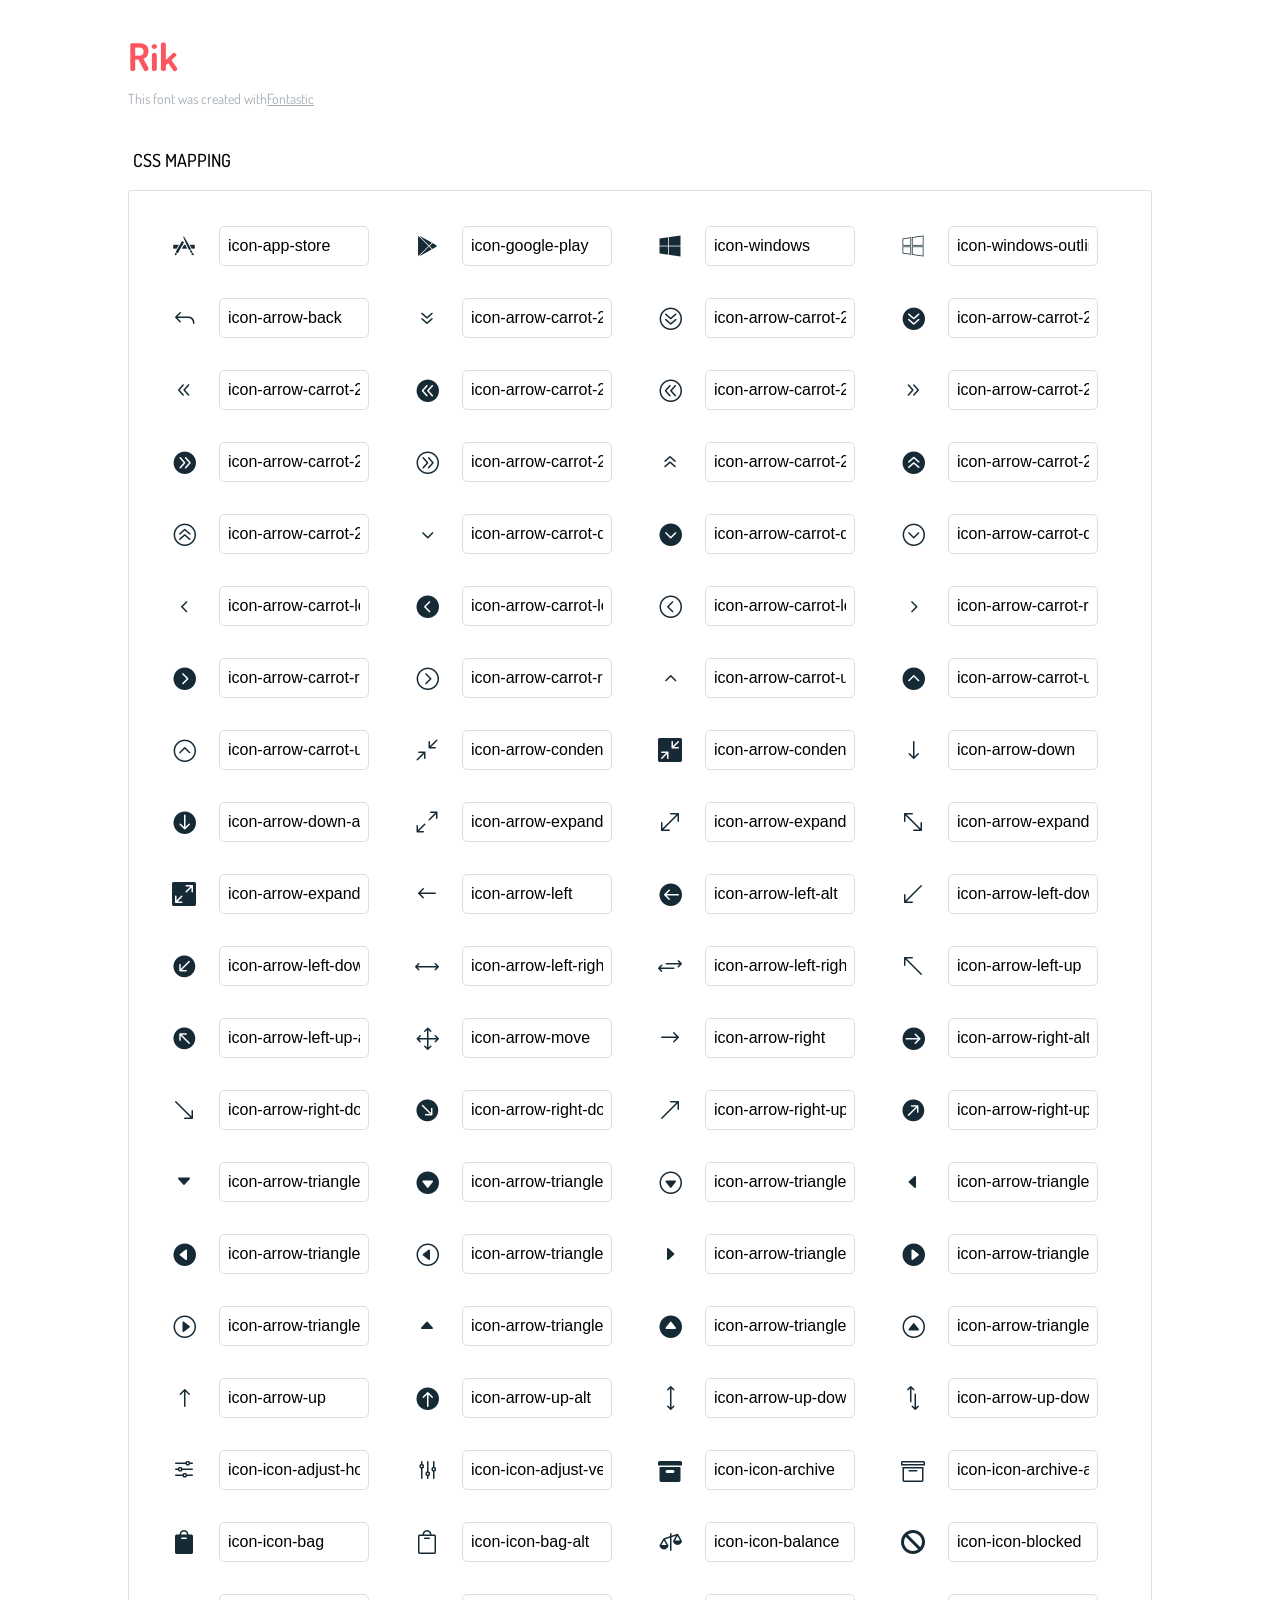
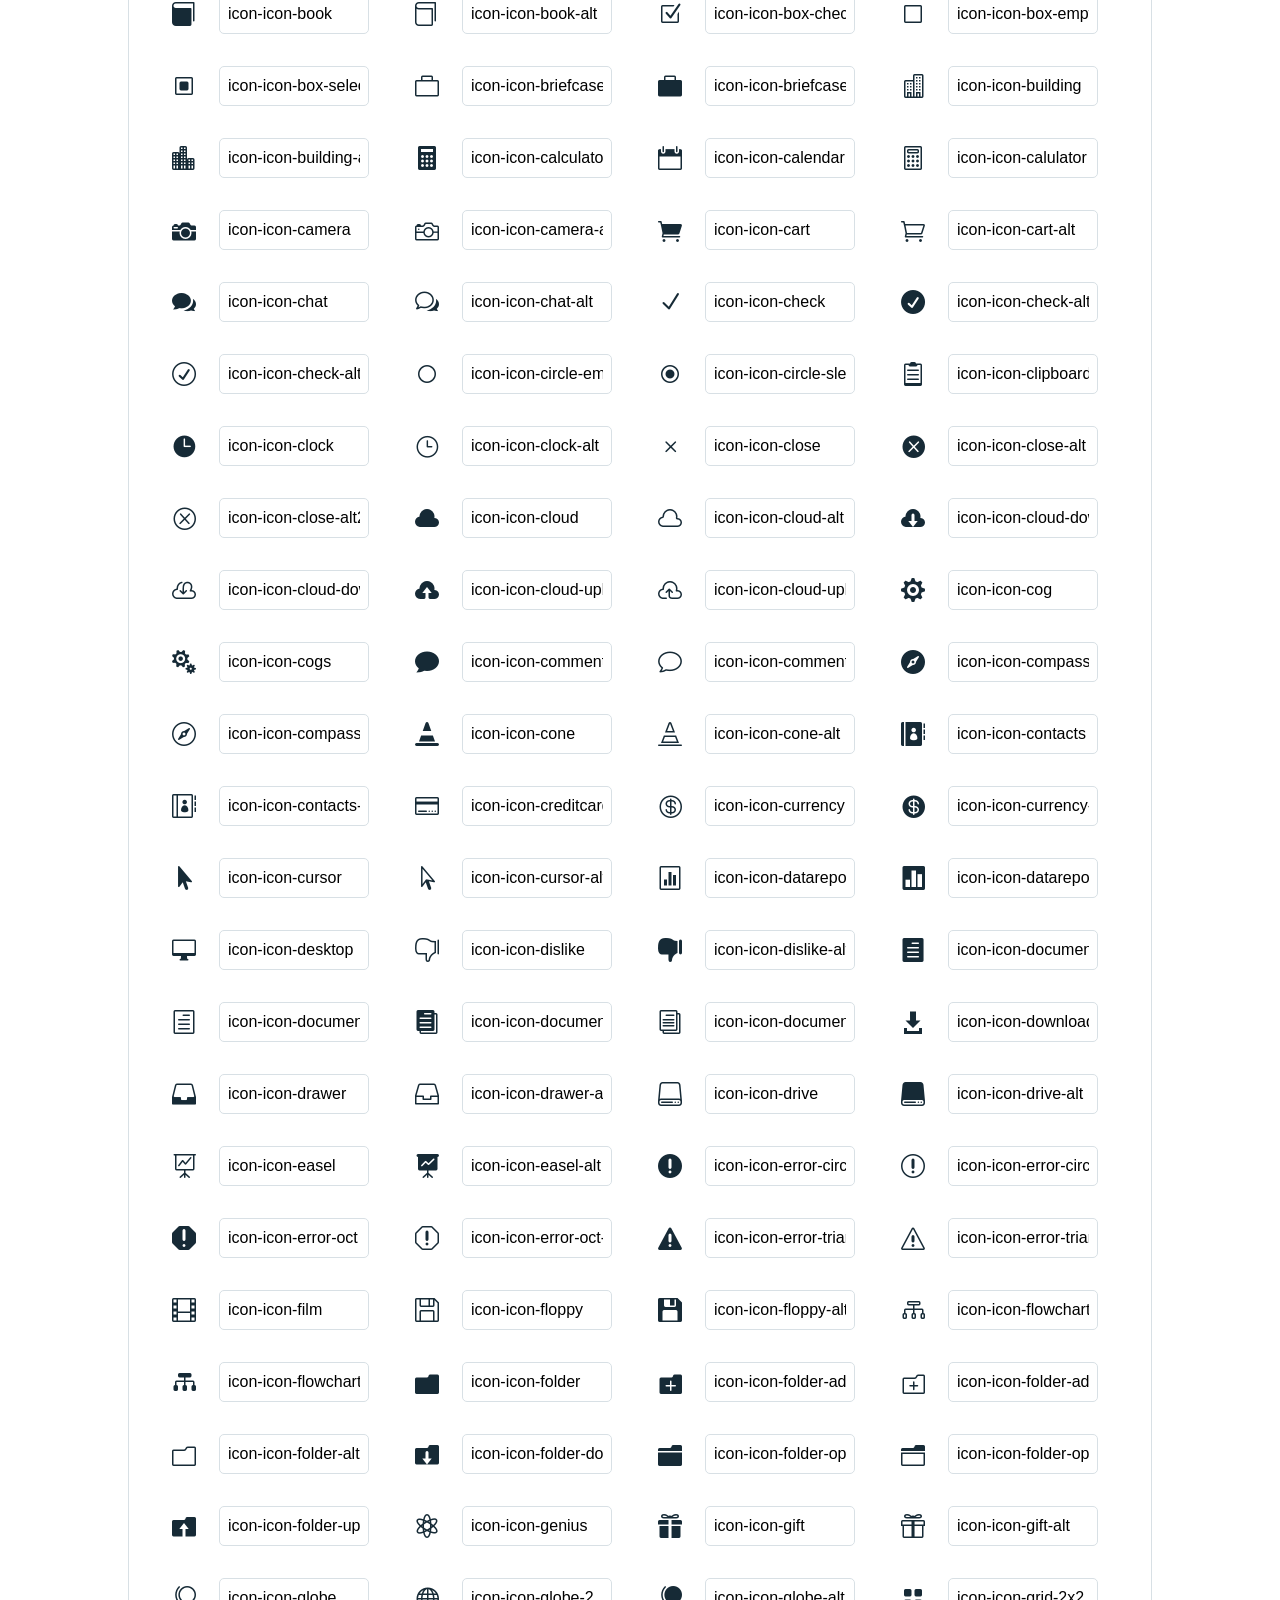
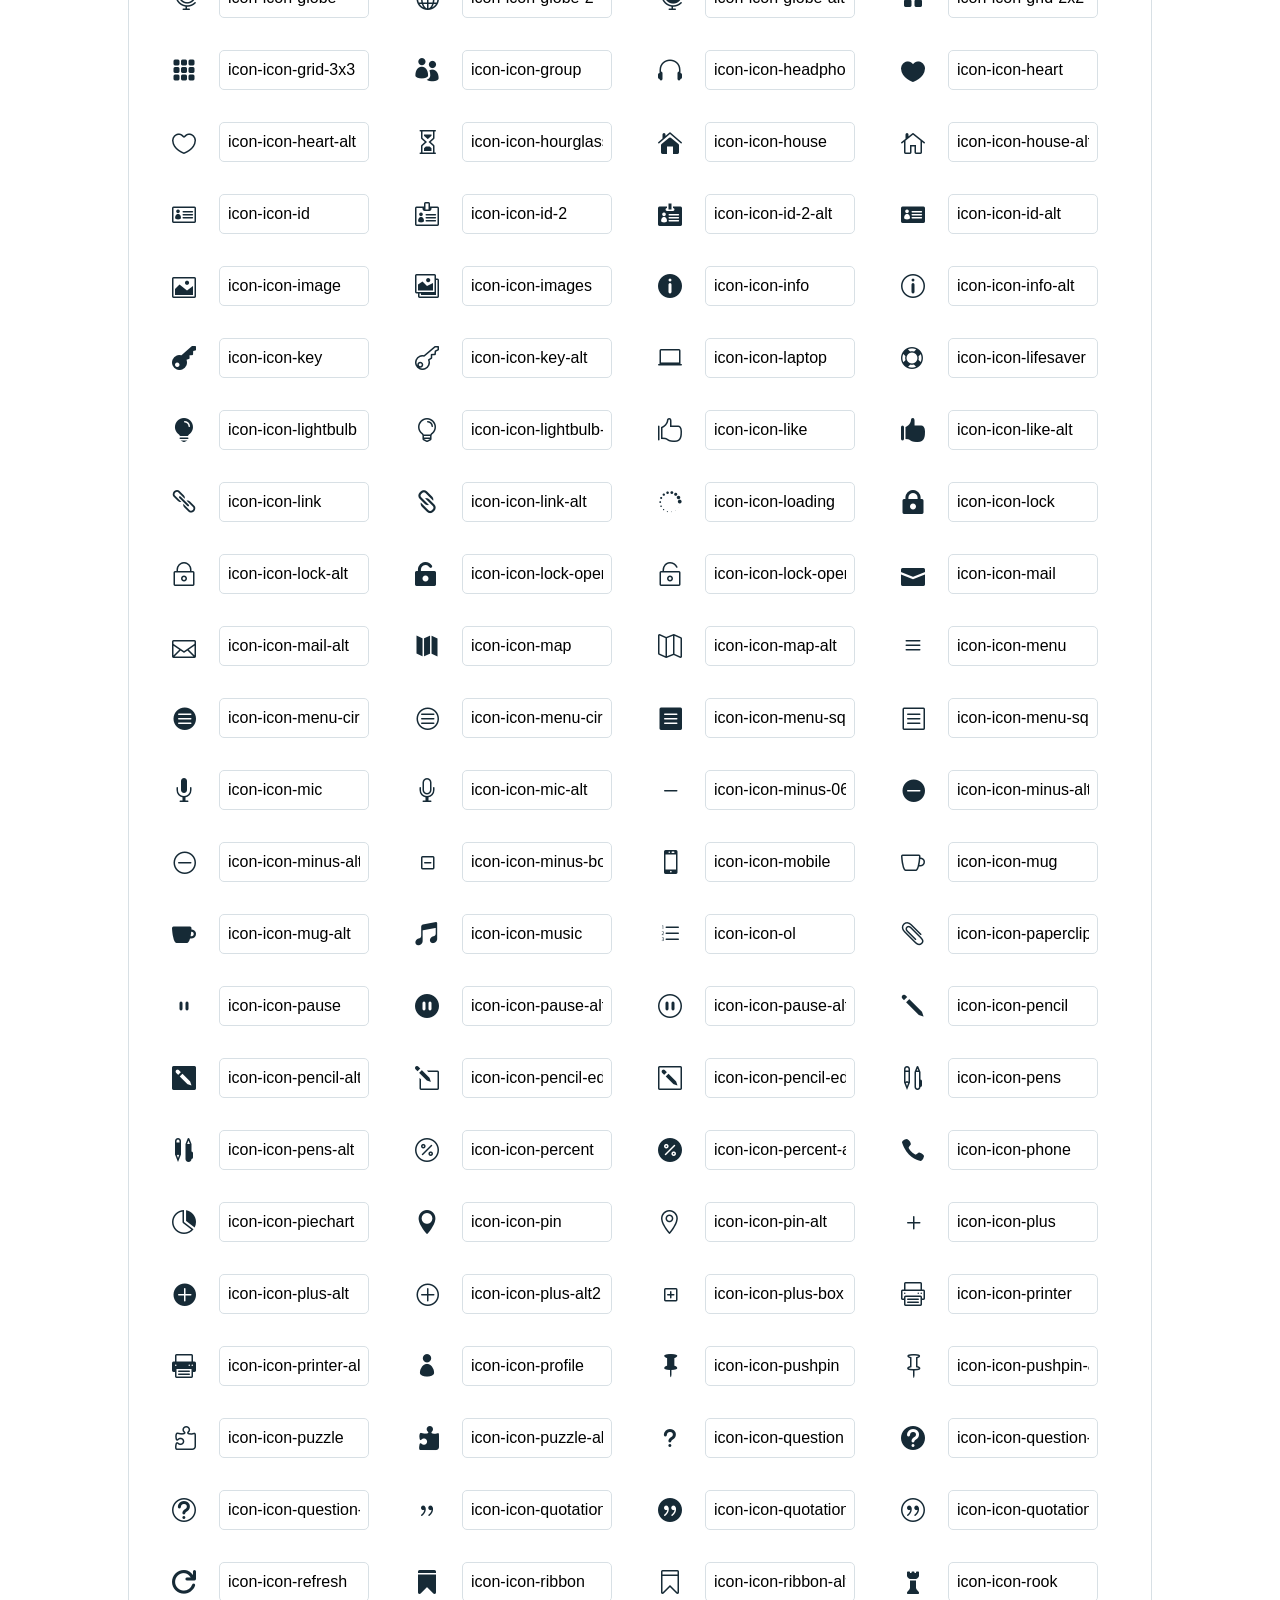
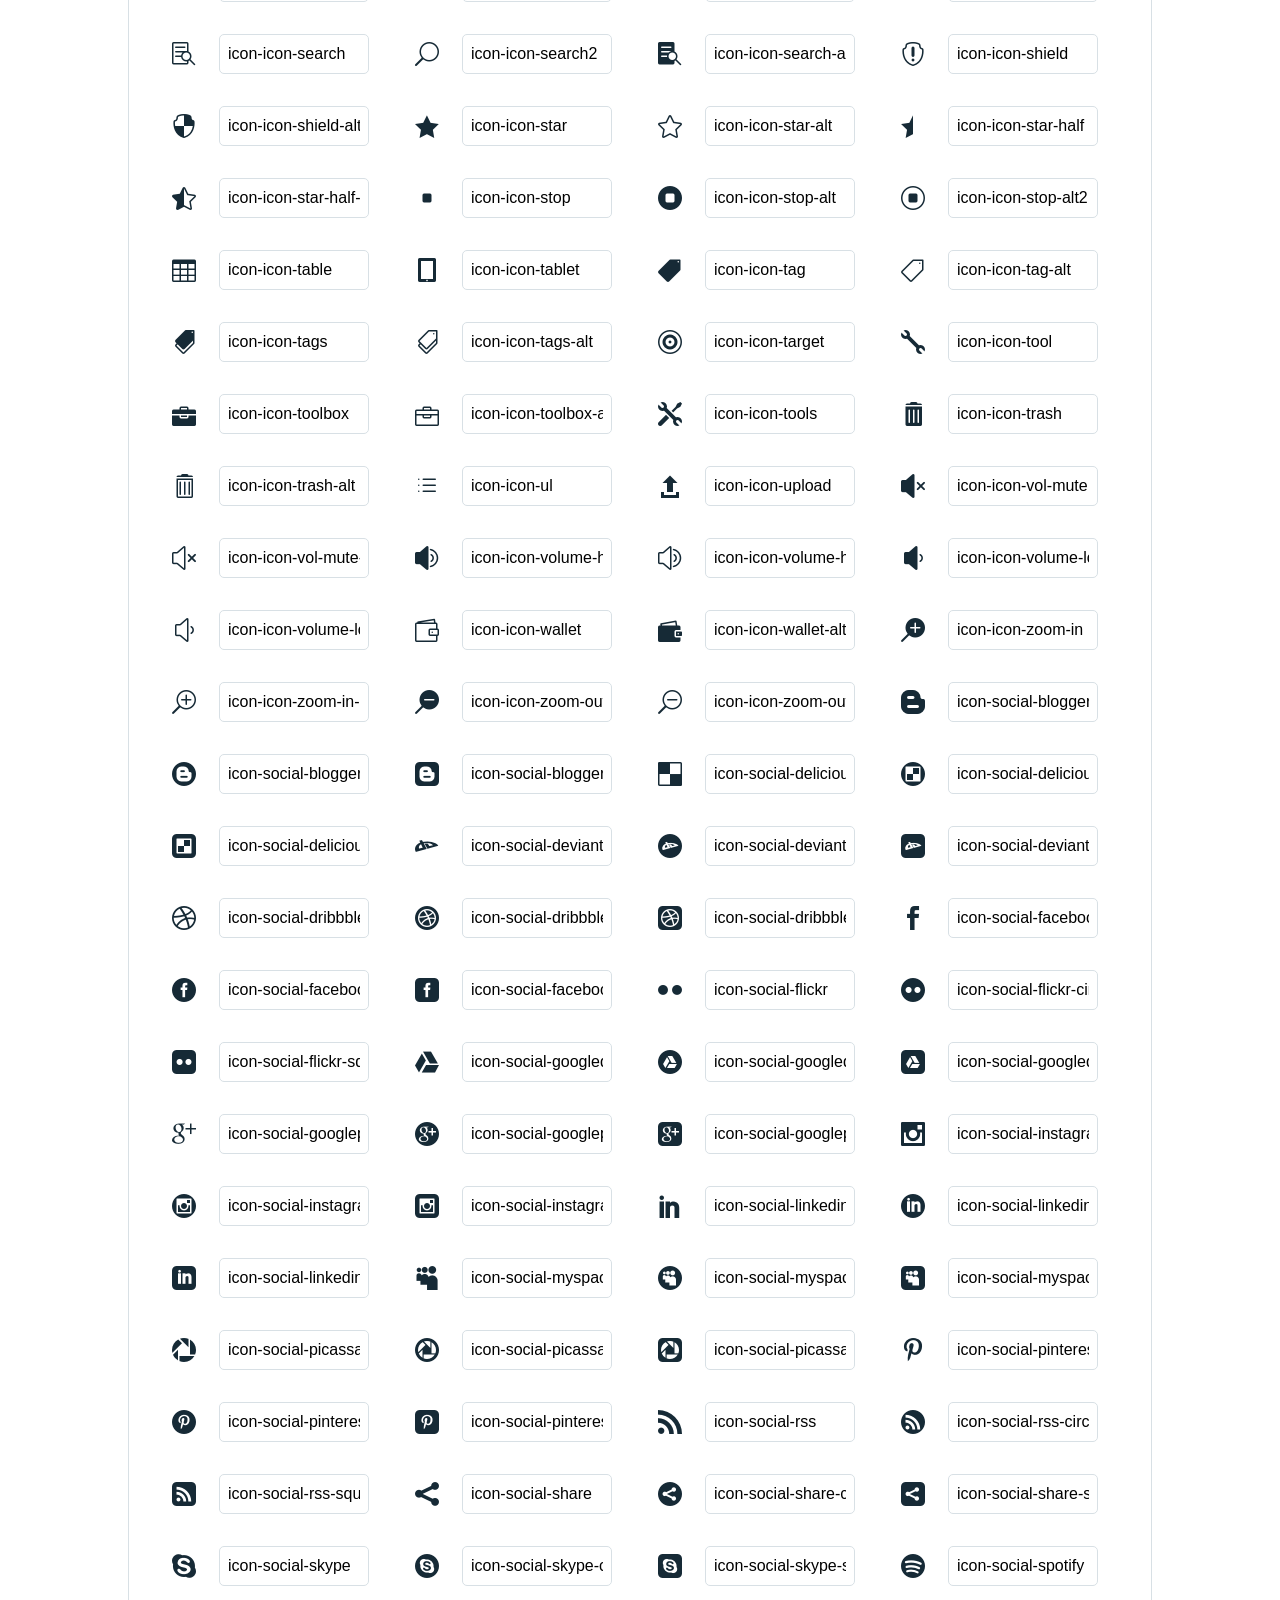
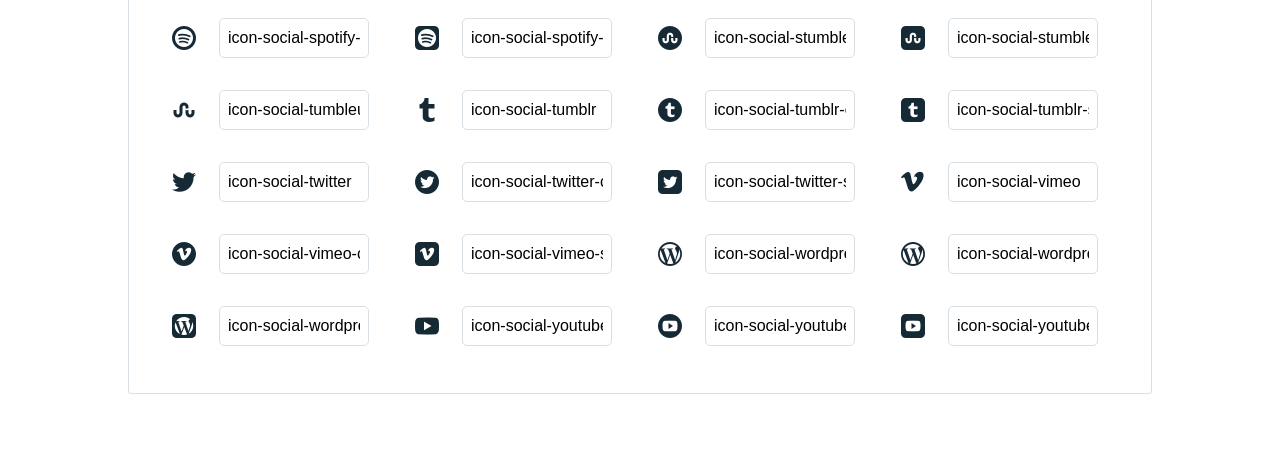
<file: hwy/src/main/resources/static/icons/rik-icons/icons-reference.html>
<!DOCTYPE html>
<html lang="en">
  <head>
    <meta charset="utf-8">
    <meta http-equiv="X-UA-Compatible" content="IE=edge,chrome=1">
    <meta name="viewport" content="width=device-width,initial-scale=1">
    <title>Font Reference - Rik</title>
    <link href="http://fonts.googleapis.com/css?family=Dosis:400,500,700" rel="stylesheet" type="text/css">
    <link rel="stylesheet" href="styles.css">
    <style type="text/css">html,body,div,span,applet,object,iframe,h1,h2,h3,h4,h5,h6,p,blockquote,pre,a,abbr,acronym,address,big,cite,code,del,dfn,em,img,ins,kbd,q,s,samp,small,strike,strong,sub,sup,tt,var,dl,dt,dd,ol,ul,li,fieldset,form,label,legend,table,caption,tbody,tfoot,thead,tr,th,td{margin:0;padding:0;border:0;outline:0;font-weight:inherit;font-style:inherit;font-family:inherit;font-size:100%;vertical-align:baseline}body{line-height:1;color:#000;background:#fff}ol,ul{list-style:none}table{border-collapse:separate;border-spacing:0;vertical-align:middle}caption,th,td{text-align:left;font-weight:normal;vertical-align:middle}a img{border:none}*{-webkit-box-sizing:border-box;-moz-box-sizing:border-box;box-sizing:border-box}body{font-family:'Dosis','Tahoma',sans-serif}.container{margin:15px auto;width:80%}h1{margin:40px 0 20px;font-weight:700;font-size:38px;line-height:32px;color:#fb565e}h2{font-size:18px;padding:0 0 21px 5px;margin:45px 0 0 0;text-transform:uppercase;font-weight:500}.small{font-size:14px;color:#a5adb4;}.small a{color:#a5adb4;}.small a:hover{color:#fb565e}.glyphs.character-mapping{margin:0 0 20px 0;padding:20px 0 20px 30px;color:rgba(0,0,0,0.5);border:1px solid #d8e0e5;-webkit-border-radius:3px;border-radius:3px;}.glyphs.character-mapping li{margin:0 30px 20px 0;display:inline-block;width:90px}.glyphs.character-mapping .icon{margin:10px 0 10px 15px;padding:15px;position:relative;width:55px;height:55px;color:#162a36 !important;overflow:hidden;-webkit-border-radius:3px;border-radius:3px;font-size:32px;}.glyphs.character-mapping .icon svg{fill:#000}.glyphs.character-mapping input{margin:0;padding:5px 0;line-height:12px;font-size:12px;display:block;width:100%;border:1px solid #d8e0e5;-webkit-border-radius:5px;border-radius:5px;text-align:center;outline:0;}.glyphs.character-mapping input:focus{border:1px solid #fbde4a;-webkit-box-shadow:inset 0 0 3px #fbde4a;box-shadow:inset 0 0 3px #fbde4a}.glyphs.character-mapping input:hover{-webkit-box-shadow:inset 0 0 3px #fbde4a;box-shadow:inset 0 0 3px #fbde4a}.glyphs.css-mapping{margin:0 0 60px 0;padding:30px 0 20px 30px;color:rgba(0,0,0,0.5);border:1px solid #d8e0e5;-webkit-border-radius:3px;border-radius:3px;}.glyphs.css-mapping li{margin:0 30px 20px 0;padding:0;display:inline-block;overflow:hidden}.glyphs.css-mapping .icon{margin:0;margin-right:10px;padding:13px;height:50px;width:50px;color:#162a36 !important;overflow:hidden;float:left;font-size:24px}.glyphs.css-mapping input{margin:0;margin-top:5px;padding:8px;line-height:16px;font-size:16px;display:block;width:150px;height:40px;border:1px solid #d8e0e5;-webkit-border-radius:5px;border-radius:5px;background:#fff;outline:0;float:right;}.glyphs.css-mapping input:focus{border:1px solid #fbde4a;-webkit-box-shadow:inset 0 0 3px #fbde4a;box-shadow:inset 0 0 3px #fbde4a}.glyphs.css-mapping input:hover{-webkit-box-shadow:inset 0 0 3px #fbde4a;box-shadow:inset 0 0 3px #fbde4a}</style>
  </head>
  <body>
    <div class="container">
      <h1>Rik</h1>
      <p class="small">This font was created with<a href="http://fontastic.me/">Fontastic</a></p>
      <h2>CSS mapping</h2>
      <ul class="glyphs css-mapping">
        <li>
          <div class="icon icon-app-store"></div>
          <input type="text" readonly="readonly" value="icon-
app-store">
        </li>
        <li>
          <div class="icon icon-google-play"></div>
          <input type="text" readonly="readonly" value="icon-
google-play">
        </li>
        <li>
          <div class="icon icon-windows"></div>
          <input type="text" readonly="readonly" value="icon-
windows">
        </li>
        <li>
          <div class="icon icon-windows-outline"></div>
          <input type="text" readonly="readonly" value="icon-
windows-outline">
        </li>
        <li>
          <div class="icon icon-arrow-back"></div>
          <input type="text" readonly="readonly" value="icon-
arrow-back">
        </li>
        <li>
          <div class="icon icon-arrow-carrot-2down"></div>
          <input type="text" readonly="readonly" value="icon-
arrow-carrot-2down">
        </li>
        <li>
          <div class="icon icon-arrow-carrot-2down-alt2"></div>
          <input type="text" readonly="readonly" value="icon-
arrow-carrot-2down-alt2">
        </li>
        <li>
          <div class="icon icon-arrow-carrot-2dwnn-alt"></div>
          <input type="text" readonly="readonly" value="icon-
arrow-carrot-2dwnn-alt">
        </li>
        <li>
          <div class="icon icon-arrow-carrot-2left"></div>
          <input type="text" readonly="readonly" value="icon-
arrow-carrot-2left">
        </li>
        <li>
          <div class="icon icon-arrow-carrot-2left-alt"></div>
          <input type="text" readonly="readonly" value="icon-
arrow-carrot-2left-alt">
        </li>
        <li>
          <div class="icon icon-arrow-carrot-2left-alt2"></div>
          <input type="text" readonly="readonly" value="icon-
arrow-carrot-2left-alt2">
        </li>
        <li>
          <div class="icon icon-arrow-carrot-2right"></div>
          <input type="text" readonly="readonly" value="icon-
arrow-carrot-2right">
        </li>
        <li>
          <div class="icon icon-arrow-carrot-2right-alt"></div>
          <input type="text" readonly="readonly" value="icon-
arrow-carrot-2right-alt">
        </li>
        <li>
          <div class="icon icon-arrow-carrot-2right-alt2"></div>
          <input type="text" readonly="readonly" value="icon-
arrow-carrot-2right-alt2">
        </li>
        <li>
          <div class="icon icon-arrow-carrot-2up"></div>
          <input type="text" readonly="readonly" value="icon-
arrow-carrot-2up">
        </li>
        <li>
          <div class="icon icon-arrow-carrot-2up-alt"></div>
          <input type="text" readonly="readonly" value="icon-
arrow-carrot-2up-alt">
        </li>
        <li>
          <div class="icon icon-arrow-carrot-2up-alt2"></div>
          <input type="text" readonly="readonly" value="icon-
arrow-carrot-2up-alt2">
        </li>
        <li>
          <div class="icon icon-arrow-carrot-down"></div>
          <input type="text" readonly="readonly" value="icon-
arrow-carrot-down">
        </li>
        <li>
          <div class="icon icon-arrow-carrot-down-alt"></div>
          <input type="text" readonly="readonly" value="icon-
arrow-carrot-down-alt">
        </li>
        <li>
          <div class="icon icon-arrow-carrot-down-alt2"></div>
          <input type="text" readonly="readonly" value="icon-
arrow-carrot-down-alt2">
        </li>
        <li>
          <div class="icon icon-arrow-carrot-left"></div>
          <input type="text" readonly="readonly" value="icon-
arrow-carrot-left">
        </li>
        <li>
          <div class="icon icon-arrow-carrot-left-alt"></div>
          <input type="text" readonly="readonly" value="icon-
arrow-carrot-left-alt">
        </li>
        <li>
          <div class="icon icon-arrow-carrot-left-alt2"></div>
          <input type="text" readonly="readonly" value="icon-
arrow-carrot-left-alt2">
        </li>
        <li>
          <div class="icon icon-arrow-carrot-right"></div>
          <input type="text" readonly="readonly" value="icon-
arrow-carrot-right">
        </li>
        <li>
          <div class="icon icon-arrow-carrot-right-alt"></div>
          <input type="text" readonly="readonly" value="icon-
arrow-carrot-right-alt">
        </li>
        <li>
          <div class="icon icon-arrow-carrot-right-alt2"></div>
          <input type="text" readonly="readonly" value="icon-
arrow-carrot-right-alt2">
        </li>
        <li>
          <div class="icon icon-arrow-carrot-up"></div>
          <input type="text" readonly="readonly" value="icon-
arrow-carrot-up">
        </li>
        <li>
          <div class="icon icon-arrow-carrot-up-alt"></div>
          <input type="text" readonly="readonly" value="icon-
arrow-carrot-up-alt">
        </li>
        <li>
          <div class="icon icon-arrow-carrot-up-alt2"></div>
          <input type="text" readonly="readonly" value="icon-
arrow-carrot-up-alt2">
        </li>
        <li>
          <div class="icon icon-arrow-condense"></div>
          <input type="text" readonly="readonly" value="icon-
arrow-condense">
        </li>
        <li>
          <div class="icon icon-arrow-condense-alt"></div>
          <input type="text" readonly="readonly" value="icon-
arrow-condense-alt">
        </li>
        <li>
          <div class="icon icon-arrow-down"></div>
          <input type="text" readonly="readonly" value="icon-
arrow-down">
        </li>
        <li>
          <div class="icon icon-arrow-down-alt"></div>
          <input type="text" readonly="readonly" value="icon-
arrow-down-alt">
        </li>
        <li>
          <div class="icon icon-arrow-expand"></div>
          <input type="text" readonly="readonly" value="icon-
arrow-expand">
        </li>
        <li>
          <div class="icon icon-arrow-expand-alt"></div>
          <input type="text" readonly="readonly" value="icon-
arrow-expand-alt">
        </li>
        <li>
          <div class="icon icon-arrow-expand-alt2"></div>
          <input type="text" readonly="readonly" value="icon-
arrow-expand-alt2">
        </li>
        <li>
          <div class="icon icon-arrow-expand-alt3"></div>
          <input type="text" readonly="readonly" value="icon-
arrow-expand-alt3">
        </li>
        <li>
          <div class="icon icon-arrow-left"></div>
          <input type="text" readonly="readonly" value="icon-
arrow-left">
        </li>
        <li>
          <div class="icon icon-arrow-left-alt"></div>
          <input type="text" readonly="readonly" value="icon-
arrow-left-alt">
        </li>
        <li>
          <div class="icon icon-arrow-left-down"></div>
          <input type="text" readonly="readonly" value="icon-
arrow-left-down">
        </li>
        <li>
          <div class="icon icon-arrow-left-down-alt"></div>
          <input type="text" readonly="readonly" value="icon-
arrow-left-down-alt">
        </li>
        <li>
          <div class="icon icon-arrow-left-right"></div>
          <input type="text" readonly="readonly" value="icon-
arrow-left-right">
        </li>
        <li>
          <div class="icon icon-arrow-left-right-alt"></div>
          <input type="text" readonly="readonly" value="icon-
arrow-left-right-alt">
        </li>
        <li>
          <div class="icon icon-arrow-left-up"></div>
          <input type="text" readonly="readonly" value="icon-
arrow-left-up">
        </li>
        <li>
          <div class="icon icon-arrow-left-up-alt"></div>
          <input type="text" readonly="readonly" value="icon-
arrow-left-up-alt">
        </li>
        <li>
          <div class="icon icon-arrow-move"></div>
          <input type="text" readonly="readonly" value="icon-
arrow-move">
        </li>
        <li>
          <div class="icon icon-arrow-right"></div>
          <input type="text" readonly="readonly" value="icon-
arrow-right">
        </li>
        <li>
          <div class="icon icon-arrow-right-alt"></div>
          <input type="text" readonly="readonly" value="icon-
arrow-right-alt">
        </li>
        <li>
          <div class="icon icon-arrow-right-down"></div>
          <input type="text" readonly="readonly" value="icon-
arrow-right-down">
        </li>
        <li>
          <div class="icon icon-arrow-right-down-alt"></div>
          <input type="text" readonly="readonly" value="icon-
arrow-right-down-alt">
        </li>
        <li>
          <div class="icon icon-arrow-right-up"></div>
          <input type="text" readonly="readonly" value="icon-
arrow-right-up">
        </li>
        <li>
          <div class="icon icon-arrow-right-up-alt"></div>
          <input type="text" readonly="readonly" value="icon-
arrow-right-up-alt">
        </li>
        <li>
          <div class="icon icon-arrow-triangle-down"></div>
          <input type="text" readonly="readonly" value="icon-
arrow-triangle-down">
        </li>
        <li>
          <div class="icon icon-arrow-triangle-down-alt"></div>
          <input type="text" readonly="readonly" value="icon-
arrow-triangle-down-alt">
        </li>
        <li>
          <div class="icon icon-arrow-triangle-down-alt2"></div>
          <input type="text" readonly="readonly" value="icon-
arrow-triangle-down-alt2">
        </li>
        <li>
          <div class="icon icon-arrow-triangle-left"></div>
          <input type="text" readonly="readonly" value="icon-
arrow-triangle-left">
        </li>
        <li>
          <div class="icon icon-arrow-triangle-left-alt"></div>
          <input type="text" readonly="readonly" value="icon-
arrow-triangle-left-alt">
        </li>
        <li>
          <div class="icon icon-arrow-triangle-left-alt2"></div>
          <input type="text" readonly="readonly" value="icon-
arrow-triangle-left-alt2">
        </li>
        <li>
          <div class="icon icon-arrow-triangle-right"></div>
          <input type="text" readonly="readonly" value="icon-
arrow-triangle-right">
        </li>
        <li>
          <div class="icon icon-arrow-triangle-right-alt"></div>
          <input type="text" readonly="readonly" value="icon-
arrow-triangle-right-alt">
        </li>
        <li>
          <div class="icon icon-arrow-triangle-right-alt2"></div>
          <input type="text" readonly="readonly" value="icon-
arrow-triangle-right-alt2">
        </li>
        <li>
          <div class="icon icon-arrow-triangle-up"></div>
          <input type="text" readonly="readonly" value="icon-
arrow-triangle-up">
        </li>
        <li>
          <div class="icon icon-arrow-triangle-up-alt"></div>
          <input type="text" readonly="readonly" value="icon-
arrow-triangle-up-alt">
        </li>
        <li>
          <div class="icon icon-arrow-triangle-up-alt2"></div>
          <input type="text" readonly="readonly" value="icon-
arrow-triangle-up-alt2">
        </li>
        <li>
          <div class="icon icon-arrow-up"></div>
          <input type="text" readonly="readonly" value="icon-
arrow-up">
        </li>
        <li>
          <div class="icon icon-arrow-up-alt"></div>
          <input type="text" readonly="readonly" value="icon-
arrow-up-alt">
        </li>
        <li>
          <div class="icon icon-arrow-up-down"></div>
          <input type="text" readonly="readonly" value="icon-
arrow-up-down">
        </li>
        <li>
          <div class="icon icon-arrow-up-down-alt"></div>
          <input type="text" readonly="readonly" value="icon-
arrow-up-down-alt">
        </li>
        <li>
          <div class="icon icon-icon-adjust-horiz"></div>
          <input type="text" readonly="readonly" value="icon-
icon-adjust-horiz">
        </li>
        <li>
          <div class="icon icon-icon-adjust-vert"></div>
          <input type="text" readonly="readonly" value="icon-
icon-adjust-vert">
        </li>
        <li>
          <div class="icon icon-icon-archive"></div>
          <input type="text" readonly="readonly" value="icon-
icon-archive">
        </li>
        <li>
          <div class="icon icon-icon-archive-alt"></div>
          <input type="text" readonly="readonly" value="icon-
icon-archive-alt">
        </li>
        <li>
          <div class="icon icon-icon-bag"></div>
          <input type="text" readonly="readonly" value="icon-
icon-bag">
        </li>
        <li>
          <div class="icon icon-icon-bag-alt"></div>
          <input type="text" readonly="readonly" value="icon-
icon-bag-alt">
        </li>
        <li>
          <div class="icon icon-icon-balance"></div>
          <input type="text" readonly="readonly" value="icon-
icon-balance">
        </li>
        <li>
          <div class="icon icon-icon-blocked"></div>
          <input type="text" readonly="readonly" value="icon-
icon-blocked">
        </li>
        <li>
          <div class="icon icon-icon-book"></div>
          <input type="text" readonly="readonly" value="icon-
icon-book">
        </li>
        <li>
          <div class="icon icon-icon-book-alt"></div>
          <input type="text" readonly="readonly" value="icon-
icon-book-alt">
        </li>
        <li>
          <div class="icon icon-icon-box-checked"></div>
          <input type="text" readonly="readonly" value="icon-
icon-box-checked">
        </li>
        <li>
          <div class="icon icon-icon-box-empty"></div>
          <input type="text" readonly="readonly" value="icon-
icon-box-empty">
        </li>
        <li>
          <div class="icon icon-icon-box-selected"></div>
          <input type="text" readonly="readonly" value="icon-
icon-box-selected">
        </li>
        <li>
          <div class="icon icon-icon-briefcase"></div>
          <input type="text" readonly="readonly" value="icon-
icon-briefcase">
        </li>
        <li>
          <div class="icon icon-icon-briefcase-alt"></div>
          <input type="text" readonly="readonly" value="icon-
icon-briefcase-alt">
        </li>
        <li>
          <div class="icon icon-icon-building"></div>
          <input type="text" readonly="readonly" value="icon-
icon-building">
        </li>
        <li>
          <div class="icon icon-icon-building-alt"></div>
          <input type="text" readonly="readonly" value="icon-
icon-building-alt">
        </li>
        <li>
          <div class="icon icon-icon-calculator-alt"></div>
          <input type="text" readonly="readonly" value="icon-
icon-calculator-alt">
        </li>
        <li>
          <div class="icon icon-icon-calendar"></div>
          <input type="text" readonly="readonly" value="icon-
icon-calendar">
        </li>
        <li>
          <div class="icon icon-icon-calulator"></div>
          <input type="text" readonly="readonly" value="icon-
icon-calulator">
        </li>
        <li>
          <div class="icon icon-icon-camera"></div>
          <input type="text" readonly="readonly" value="icon-
icon-camera">
        </li>
        <li>
          <div class="icon icon-icon-camera-alt"></div>
          <input type="text" readonly="readonly" value="icon-
icon-camera-alt">
        </li>
        <li>
          <div class="icon icon-icon-cart"></div>
          <input type="text" readonly="readonly" value="icon-
icon-cart">
        </li>
        <li>
          <div class="icon icon-icon-cart-alt"></div>
          <input type="text" readonly="readonly" value="icon-
icon-cart-alt">
        </li>
        <li>
          <div class="icon icon-icon-chat"></div>
          <input type="text" readonly="readonly" value="icon-
icon-chat">
        </li>
        <li>
          <div class="icon icon-icon-chat-alt"></div>
          <input type="text" readonly="readonly" value="icon-
icon-chat-alt">
        </li>
        <li>
          <div class="icon icon-icon-check"></div>
          <input type="text" readonly="readonly" value="icon-
icon-check">
        </li>
        <li>
          <div class="icon icon-icon-check-alt"></div>
          <input type="text" readonly="readonly" value="icon-
icon-check-alt">
        </li>
        <li>
          <div class="icon icon-icon-check-alt2"></div>
          <input type="text" readonly="readonly" value="icon-
icon-check-alt2">
        </li>
        <li>
          <div class="icon icon-icon-circle-empty"></div>
          <input type="text" readonly="readonly" value="icon-
icon-circle-empty">
        </li>
        <li>
          <div class="icon icon-icon-circle-slelected"></div>
          <input type="text" readonly="readonly" value="icon-
icon-circle-slelected">
        </li>
        <li>
          <div class="icon icon-icon-clipboard"></div>
          <input type="text" readonly="readonly" value="icon-
icon-clipboard">
        </li>
        <li>
          <div class="icon icon-icon-clock"></div>
          <input type="text" readonly="readonly" value="icon-
icon-clock">
        </li>
        <li>
          <div class="icon icon-icon-clock-alt"></div>
          <input type="text" readonly="readonly" value="icon-
icon-clock-alt">
        </li>
        <li>
          <div class="icon icon-icon-close"></div>
          <input type="text" readonly="readonly" value="icon-
icon-close">
        </li>
        <li>
          <div class="icon icon-icon-close-alt"></div>
          <input type="text" readonly="readonly" value="icon-
icon-close-alt">
        </li>
        <li>
          <div class="icon icon-icon-close-alt2"></div>
          <input type="text" readonly="readonly" value="icon-
icon-close-alt2">
        </li>
        <li>
          <div class="icon icon-icon-cloud"></div>
          <input type="text" readonly="readonly" value="icon-
icon-cloud">
        </li>
        <li>
          <div class="icon icon-icon-cloud-alt"></div>
          <input type="text" readonly="readonly" value="icon-
icon-cloud-alt">
        </li>
        <li>
          <div class="icon icon-icon-cloud-download"></div>
          <input type="text" readonly="readonly" value="icon-
icon-cloud-download">
        </li>
        <li>
          <div class="icon icon-icon-cloud-download-alt"></div>
          <input type="text" readonly="readonly" value="icon-
icon-cloud-download-alt">
        </li>
        <li>
          <div class="icon icon-icon-cloud-upload"></div>
          <input type="text" readonly="readonly" value="icon-
icon-cloud-upload">
        </li>
        <li>
          <div class="icon icon-icon-cloud-upload-alt"></div>
          <input type="text" readonly="readonly" value="icon-
icon-cloud-upload-alt">
        </li>
        <li>
          <div class="icon icon-icon-cog"></div>
          <input type="text" readonly="readonly" value="icon-
icon-cog">
        </li>
        <li>
          <div class="icon icon-icon-cogs"></div>
          <input type="text" readonly="readonly" value="icon-
icon-cogs">
        </li>
        <li>
          <div class="icon icon-icon-comment"></div>
          <input type="text" readonly="readonly" value="icon-
icon-comment">
        </li>
        <li>
          <div class="icon icon-icon-comment-alt"></div>
          <input type="text" readonly="readonly" value="icon-
icon-comment-alt">
        </li>
        <li>
          <div class="icon icon-icon-compass"></div>
          <input type="text" readonly="readonly" value="icon-
icon-compass">
        </li>
        <li>
          <div class="icon icon-icon-compass-alt"></div>
          <input type="text" readonly="readonly" value="icon-
icon-compass-alt">
        </li>
        <li>
          <div class="icon icon-icon-cone"></div>
          <input type="text" readonly="readonly" value="icon-
icon-cone">
        </li>
        <li>
          <div class="icon icon-icon-cone-alt"></div>
          <input type="text" readonly="readonly" value="icon-
icon-cone-alt">
        </li>
        <li>
          <div class="icon icon-icon-contacts"></div>
          <input type="text" readonly="readonly" value="icon-
icon-contacts">
        </li>
        <li>
          <div class="icon icon-icon-contacts-alt"></div>
          <input type="text" readonly="readonly" value="icon-
icon-contacts-alt">
        </li>
        <li>
          <div class="icon icon-icon-creditcard"></div>
          <input type="text" readonly="readonly" value="icon-
icon-creditcard">
        </li>
        <li>
          <div class="icon icon-icon-currency"></div>
          <input type="text" readonly="readonly" value="icon-
icon-currency">
        </li>
        <li>
          <div class="icon icon-icon-currency-alt"></div>
          <input type="text" readonly="readonly" value="icon-
icon-currency-alt">
        </li>
        <li>
          <div class="icon icon-icon-cursor"></div>
          <input type="text" readonly="readonly" value="icon-
icon-cursor">
        </li>
        <li>
          <div class="icon icon-icon-cursor-alt"></div>
          <input type="text" readonly="readonly" value="icon-
icon-cursor-alt">
        </li>
        <li>
          <div class="icon icon-icon-datareport"></div>
          <input type="text" readonly="readonly" value="icon-
icon-datareport">
        </li>
        <li>
          <div class="icon icon-icon-datareport-alt"></div>
          <input type="text" readonly="readonly" value="icon-
icon-datareport-alt">
        </li>
        <li>
          <div class="icon icon-icon-desktop"></div>
          <input type="text" readonly="readonly" value="icon-
icon-desktop">
        </li>
        <li>
          <div class="icon icon-icon-dislike"></div>
          <input type="text" readonly="readonly" value="icon-
icon-dislike">
        </li>
        <li>
          <div class="icon icon-icon-dislike-alt"></div>
          <input type="text" readonly="readonly" value="icon-
icon-dislike-alt">
        </li>
        <li>
          <div class="icon icon-icon-document"></div>
          <input type="text" readonly="readonly" value="icon-
icon-document">
        </li>
        <li>
          <div class="icon icon-icon-document-alt"></div>
          <input type="text" readonly="readonly" value="icon-
icon-document-alt">
        </li>
        <li>
          <div class="icon icon-icon-documents"></div>
          <input type="text" readonly="readonly" value="icon-
icon-documents">
        </li>
        <li>
          <div class="icon icon-icon-documents-alt"></div>
          <input type="text" readonly="readonly" value="icon-
icon-documents-alt">
        </li>
        <li>
          <div class="icon icon-icon-download"></div>
          <input type="text" readonly="readonly" value="icon-
icon-download">
        </li>
        <li>
          <div class="icon icon-icon-drawer"></div>
          <input type="text" readonly="readonly" value="icon-
icon-drawer">
        </li>
        <li>
          <div class="icon icon-icon-drawer-alt"></div>
          <input type="text" readonly="readonly" value="icon-
icon-drawer-alt">
        </li>
        <li>
          <div class="icon icon-icon-drive"></div>
          <input type="text" readonly="readonly" value="icon-
icon-drive">
        </li>
        <li>
          <div class="icon icon-icon-drive-alt"></div>
          <input type="text" readonly="readonly" value="icon-
icon-drive-alt">
        </li>
        <li>
          <div class="icon icon-icon-easel"></div>
          <input type="text" readonly="readonly" value="icon-
icon-easel">
        </li>
        <li>
          <div class="icon icon-icon-easel-alt"></div>
          <input type="text" readonly="readonly" value="icon-
icon-easel-alt">
        </li>
        <li>
          <div class="icon icon-icon-error-circle"></div>
          <input type="text" readonly="readonly" value="icon-
icon-error-circle">
        </li>
        <li>
          <div class="icon icon-icon-error-circle-alt"></div>
          <input type="text" readonly="readonly" value="icon-
icon-error-circle-alt">
        </li>
        <li>
          <div class="icon icon-icon-error-oct"></div>
          <input type="text" readonly="readonly" value="icon-
icon-error-oct">
        </li>
        <li>
          <div class="icon icon-icon-error-oct-alt"></div>
          <input type="text" readonly="readonly" value="icon-
icon-error-oct-alt">
        </li>
        <li>
          <div class="icon icon-icon-error-triangle"></div>
          <input type="text" readonly="readonly" value="icon-
icon-error-triangle">
        </li>
        <li>
          <div class="icon icon-icon-error-triangle-alt"></div>
          <input type="text" readonly="readonly" value="icon-
icon-error-triangle-alt">
        </li>
        <li>
          <div class="icon icon-icon-film"></div>
          <input type="text" readonly="readonly" value="icon-
icon-film">
        </li>
        <li>
          <div class="icon icon-icon-floppy"></div>
          <input type="text" readonly="readonly" value="icon-
icon-floppy">
        </li>
        <li>
          <div class="icon icon-icon-floppy-alt"></div>
          <input type="text" readonly="readonly" value="icon-
icon-floppy-alt">
        </li>
        <li>
          <div class="icon icon-icon-flowchart"></div>
          <input type="text" readonly="readonly" value="icon-
icon-flowchart">
        </li>
        <li>
          <div class="icon icon-icon-flowchart-alt"></div>
          <input type="text" readonly="readonly" value="icon-
icon-flowchart-alt">
        </li>
        <li>
          <div class="icon icon-icon-folder"></div>
          <input type="text" readonly="readonly" value="icon-
icon-folder">
        </li>
        <li>
          <div class="icon icon-icon-folder-add"></div>
          <input type="text" readonly="readonly" value="icon-
icon-folder-add">
        </li>
        <li>
          <div class="icon icon-icon-folder-add-alt"></div>
          <input type="text" readonly="readonly" value="icon-
icon-folder-add-alt">
        </li>
        <li>
          <div class="icon icon-icon-folder-alt"></div>
          <input type="text" readonly="readonly" value="icon-
icon-folder-alt">
        </li>
        <li>
          <div class="icon icon-icon-folder-download"></div>
          <input type="text" readonly="readonly" value="icon-
icon-folder-download">
        </li>
        <li>
          <div class="icon icon-icon-folder-open"></div>
          <input type="text" readonly="readonly" value="icon-
icon-folder-open">
        </li>
        <li>
          <div class="icon icon-icon-folder-open-alt"></div>
          <input type="text" readonly="readonly" value="icon-
icon-folder-open-alt">
        </li>
        <li>
          <div class="icon icon-icon-folder-upload"></div>
          <input type="text" readonly="readonly" value="icon-
icon-folder-upload">
        </li>
        <li>
          <div class="icon icon-icon-genius"></div>
          <input type="text" readonly="readonly" value="icon-
icon-genius">
        </li>
        <li>
          <div class="icon icon-icon-gift"></div>
          <input type="text" readonly="readonly" value="icon-
icon-gift">
        </li>
        <li>
          <div class="icon icon-icon-gift-alt"></div>
          <input type="text" readonly="readonly" value="icon-
icon-gift-alt">
        </li>
        <li>
          <div class="icon icon-icon-globe"></div>
          <input type="text" readonly="readonly" value="icon-
icon-globe">
        </li>
        <li>
          <div class="icon icon-icon-globe-2"></div>
          <input type="text" readonly="readonly" value="icon-
icon-globe-2">
        </li>
        <li>
          <div class="icon icon-icon-globe-alt"></div>
          <input type="text" readonly="readonly" value="icon-
icon-globe-alt">
        </li>
        <li>
          <div class="icon icon-icon-grid-2x2"></div>
          <input type="text" readonly="readonly" value="icon-
icon-grid-2x2">
        </li>
        <li>
          <div class="icon icon-icon-grid-3x3"></div>
          <input type="text" readonly="readonly" value="icon-
icon-grid-3x3">
        </li>
        <li>
          <div class="icon icon-icon-group"></div>
          <input type="text" readonly="readonly" value="icon-
icon-group">
        </li>
        <li>
          <div class="icon icon-icon-headphones"></div>
          <input type="text" readonly="readonly" value="icon-
icon-headphones">
        </li>
        <li>
          <div class="icon icon-icon-heart"></div>
          <input type="text" readonly="readonly" value="icon-
icon-heart">
        </li>
        <li>
          <div class="icon icon-icon-heart-alt"></div>
          <input type="text" readonly="readonly" value="icon-
icon-heart-alt">
        </li>
        <li>
          <div class="icon icon-icon-hourglass"></div>
          <input type="text" readonly="readonly" value="icon-
icon-hourglass">
        </li>
        <li>
          <div class="icon icon-icon-house"></div>
          <input type="text" readonly="readonly" value="icon-
icon-house">
        </li>
        <li>
          <div class="icon icon-icon-house-alt"></div>
          <input type="text" readonly="readonly" value="icon-
icon-house-alt">
        </li>
        <li>
          <div class="icon icon-icon-id"></div>
          <input type="text" readonly="readonly" value="icon-
icon-id">
        </li>
        <li>
          <div class="icon icon-icon-id-2"></div>
          <input type="text" readonly="readonly" value="icon-
icon-id-2">
        </li>
        <li>
          <div class="icon icon-icon-id-2-alt"></div>
          <input type="text" readonly="readonly" value="icon-
icon-id-2-alt">
        </li>
        <li>
          <div class="icon icon-icon-id-alt"></div>
          <input type="text" readonly="readonly" value="icon-
icon-id-alt">
        </li>
        <li>
          <div class="icon icon-icon-image"></div>
          <input type="text" readonly="readonly" value="icon-
icon-image">
        </li>
        <li>
          <div class="icon icon-icon-images"></div>
          <input type="text" readonly="readonly" value="icon-
icon-images">
        </li>
        <li>
          <div class="icon icon-icon-info"></div>
          <input type="text" readonly="readonly" value="icon-
icon-info">
        </li>
        <li>
          <div class="icon icon-icon-info-alt"></div>
          <input type="text" readonly="readonly" value="icon-
icon-info-alt">
        </li>
        <li>
          <div class="icon icon-icon-key"></div>
          <input type="text" readonly="readonly" value="icon-
icon-key">
        </li>
        <li>
          <div class="icon icon-icon-key-alt"></div>
          <input type="text" readonly="readonly" value="icon-
icon-key-alt">
        </li>
        <li>
          <div class="icon icon-icon-laptop"></div>
          <input type="text" readonly="readonly" value="icon-
icon-laptop">
        </li>
        <li>
          <div class="icon icon-icon-lifesaver"></div>
          <input type="text" readonly="readonly" value="icon-
icon-lifesaver">
        </li>
        <li>
          <div class="icon icon-icon-lightbulb"></div>
          <input type="text" readonly="readonly" value="icon-
icon-lightbulb">
        </li>
        <li>
          <div class="icon icon-icon-lightbulb-alt"></div>
          <input type="text" readonly="readonly" value="icon-
icon-lightbulb-alt">
        </li>
        <li>
          <div class="icon icon-icon-like"></div>
          <input type="text" readonly="readonly" value="icon-
icon-like">
        </li>
        <li>
          <div class="icon icon-icon-like-alt"></div>
          <input type="text" readonly="readonly" value="icon-
icon-like-alt">
        </li>
        <li>
          <div class="icon icon-icon-link"></div>
          <input type="text" readonly="readonly" value="icon-
icon-link">
        </li>
        <li>
          <div class="icon icon-icon-link-alt"></div>
          <input type="text" readonly="readonly" value="icon-
icon-link-alt">
        </li>
        <li>
          <div class="icon icon-icon-loading"></div>
          <input type="text" readonly="readonly" value="icon-
icon-loading">
        </li>
        <li>
          <div class="icon icon-icon-lock"></div>
          <input type="text" readonly="readonly" value="icon-
icon-lock">
        </li>
        <li>
          <div class="icon icon-icon-lock-alt"></div>
          <input type="text" readonly="readonly" value="icon-
icon-lock-alt">
        </li>
        <li>
          <div class="icon icon-icon-lock-open"></div>
          <input type="text" readonly="readonly" value="icon-
icon-lock-open">
        </li>
        <li>
          <div class="icon icon-icon-lock-open-alt"></div>
          <input type="text" readonly="readonly" value="icon-
icon-lock-open-alt">
        </li>
        <li>
          <div class="icon icon-icon-mail"></div>
          <input type="text" readonly="readonly" value="icon-
icon-mail">
        </li>
        <li>
          <div class="icon icon-icon-mail-alt"></div>
          <input type="text" readonly="readonly" value="icon-
icon-mail-alt">
        </li>
        <li>
          <div class="icon icon-icon-map"></div>
          <input type="text" readonly="readonly" value="icon-
icon-map">
        </li>
        <li>
          <div class="icon icon-icon-map-alt"></div>
          <input type="text" readonly="readonly" value="icon-
icon-map-alt">
        </li>
        <li>
          <div class="icon icon-icon-menu"></div>
          <input type="text" readonly="readonly" value="icon-
icon-menu">
        </li>
        <li>
          <div class="icon icon-icon-menu-circle-alt"></div>
          <input type="text" readonly="readonly" value="icon-
icon-menu-circle-alt">
        </li>
        <li>
          <div class="icon icon-icon-menu-circle-alt2"></div>
          <input type="text" readonly="readonly" value="icon-
icon-menu-circle-alt2">
        </li>
        <li>
          <div class="icon icon-icon-menu-square-alt"></div>
          <input type="text" readonly="readonly" value="icon-
icon-menu-square-alt">
        </li>
        <li>
          <div class="icon icon-icon-menu-square-alt2"></div>
          <input type="text" readonly="readonly" value="icon-
icon-menu-square-alt2">
        </li>
        <li>
          <div class="icon icon-icon-mic"></div>
          <input type="text" readonly="readonly" value="icon-
icon-mic">
        </li>
        <li>
          <div class="icon icon-icon-mic-alt"></div>
          <input type="text" readonly="readonly" value="icon-
icon-mic-alt">
        </li>
        <li>
          <div class="icon icon-icon-minus-06"></div>
          <input type="text" readonly="readonly" value="icon-
icon-minus-06">
        </li>
        <li>
          <div class="icon icon-icon-minus-alt"></div>
          <input type="text" readonly="readonly" value="icon-
icon-minus-alt">
        </li>
        <li>
          <div class="icon icon-icon-minus-alt2"></div>
          <input type="text" readonly="readonly" value="icon-
icon-minus-alt2">
        </li>
        <li>
          <div class="icon icon-icon-minus-box"></div>
          <input type="text" readonly="readonly" value="icon-
icon-minus-box">
        </li>
        <li>
          <div class="icon icon-icon-mobile"></div>
          <input type="text" readonly="readonly" value="icon-
icon-mobile">
        </li>
        <li>
          <div class="icon icon-icon-mug"></div>
          <input type="text" readonly="readonly" value="icon-
icon-mug">
        </li>
        <li>
          <div class="icon icon-icon-mug-alt"></div>
          <input type="text" readonly="readonly" value="icon-
icon-mug-alt">
        </li>
        <li>
          <div class="icon icon-icon-music"></div>
          <input type="text" readonly="readonly" value="icon-
icon-music">
        </li>
        <li>
          <div class="icon icon-icon-ol"></div>
          <input type="text" readonly="readonly" value="icon-
icon-ol">
        </li>
        <li>
          <div class="icon icon-icon-paperclip"></div>
          <input type="text" readonly="readonly" value="icon-
icon-paperclip">
        </li>
        <li>
          <div class="icon icon-icon-pause"></div>
          <input type="text" readonly="readonly" value="icon-
icon-pause">
        </li>
        <li>
          <div class="icon icon-icon-pause-alt"></div>
          <input type="text" readonly="readonly" value="icon-
icon-pause-alt">
        </li>
        <li>
          <div class="icon icon-icon-pause-alt2"></div>
          <input type="text" readonly="readonly" value="icon-
icon-pause-alt2">
        </li>
        <li>
          <div class="icon icon-icon-pencil"></div>
          <input type="text" readonly="readonly" value="icon-
icon-pencil">
        </li>
        <li>
          <div class="icon icon-icon-pencil-alt"></div>
          <input type="text" readonly="readonly" value="icon-
icon-pencil-alt">
        </li>
        <li>
          <div class="icon icon-icon-pencil-edit"></div>
          <input type="text" readonly="readonly" value="icon-
icon-pencil-edit">
        </li>
        <li>
          <div class="icon icon-icon-pencil-edit-alt"></div>
          <input type="text" readonly="readonly" value="icon-
icon-pencil-edit-alt">
        </li>
        <li>
          <div class="icon icon-icon-pens"></div>
          <input type="text" readonly="readonly" value="icon-
icon-pens">
        </li>
        <li>
          <div class="icon icon-icon-pens-alt"></div>
          <input type="text" readonly="readonly" value="icon-
icon-pens-alt">
        </li>
        <li>
          <div class="icon icon-icon-percent"></div>
          <input type="text" readonly="readonly" value="icon-
icon-percent">
        </li>
        <li>
          <div class="icon icon-icon-percent-alt"></div>
          <input type="text" readonly="readonly" value="icon-
icon-percent-alt">
        </li>
        <li>
          <div class="icon icon-icon-phone"></div>
          <input type="text" readonly="readonly" value="icon-
icon-phone">
        </li>
        <li>
          <div class="icon icon-icon-piechart"></div>
          <input type="text" readonly="readonly" value="icon-
icon-piechart">
        </li>
        <li>
          <div class="icon icon-icon-pin"></div>
          <input type="text" readonly="readonly" value="icon-
icon-pin">
        </li>
        <li>
          <div class="icon icon-icon-pin-alt"></div>
          <input type="text" readonly="readonly" value="icon-
icon-pin-alt">
        </li>
        <li>
          <div class="icon icon-icon-plus"></div>
          <input type="text" readonly="readonly" value="icon-
icon-plus">
        </li>
        <li>
          <div class="icon icon-icon-plus-alt"></div>
          <input type="text" readonly="readonly" value="icon-
icon-plus-alt">
        </li>
        <li>
          <div class="icon icon-icon-plus-alt2"></div>
          <input type="text" readonly="readonly" value="icon-
icon-plus-alt2">
        </li>
        <li>
          <div class="icon icon-icon-plus-box"></div>
          <input type="text" readonly="readonly" value="icon-
icon-plus-box">
        </li>
        <li>
          <div class="icon icon-icon-printer"></div>
          <input type="text" readonly="readonly" value="icon-
icon-printer">
        </li>
        <li>
          <div class="icon icon-icon-printer-alt"></div>
          <input type="text" readonly="readonly" value="icon-
icon-printer-alt">
        </li>
        <li>
          <div class="icon icon-icon-profile"></div>
          <input type="text" readonly="readonly" value="icon-
icon-profile">
        </li>
        <li>
          <div class="icon icon-icon-pushpin"></div>
          <input type="text" readonly="readonly" value="icon-
icon-pushpin">
        </li>
        <li>
          <div class="icon icon-icon-pushpin-alt"></div>
          <input type="text" readonly="readonly" value="icon-
icon-pushpin-alt">
        </li>
        <li>
          <div class="icon icon-icon-puzzle"></div>
          <input type="text" readonly="readonly" value="icon-
icon-puzzle">
        </li>
        <li>
          <div class="icon icon-icon-puzzle-alt"></div>
          <input type="text" readonly="readonly" value="icon-
icon-puzzle-alt">
        </li>
        <li>
          <div class="icon icon-icon-question"></div>
          <input type="text" readonly="readonly" value="icon-
icon-question">
        </li>
        <li>
          <div class="icon icon-icon-question-alt"></div>
          <input type="text" readonly="readonly" value="icon-
icon-question-alt">
        </li>
        <li>
          <div class="icon icon-icon-question-alt2"></div>
          <input type="text" readonly="readonly" value="icon-
icon-question-alt2">
        </li>
        <li>
          <div class="icon icon-icon-quotations"></div>
          <input type="text" readonly="readonly" value="icon-
icon-quotations">
        </li>
        <li>
          <div class="icon icon-icon-quotations-alt"></div>
          <input type="text" readonly="readonly" value="icon-
icon-quotations-alt">
        </li>
        <li>
          <div class="icon icon-icon-quotations-alt2"></div>
          <input type="text" readonly="readonly" value="icon-
icon-quotations-alt2">
        </li>
        <li>
          <div class="icon icon-icon-refresh"></div>
          <input type="text" readonly="readonly" value="icon-
icon-refresh">
        </li>
        <li>
          <div class="icon icon-icon-ribbon"></div>
          <input type="text" readonly="readonly" value="icon-
icon-ribbon">
        </li>
        <li>
          <div class="icon icon-icon-ribbon-alt"></div>
          <input type="text" readonly="readonly" value="icon-
icon-ribbon-alt">
        </li>
        <li>
          <div class="icon icon-icon-rook"></div>
          <input type="text" readonly="readonly" value="icon-
icon-rook">
        </li>
        <li>
          <div class="icon icon-icon-search"></div>
          <input type="text" readonly="readonly" value="icon-
icon-search">
        </li>
        <li>
          <div class="icon icon-icon-search2"></div>
          <input type="text" readonly="readonly" value="icon-
icon-search2">
        </li>
        <li>
          <div class="icon icon-icon-search-alt"></div>
          <input type="text" readonly="readonly" value="icon-
icon-search-alt">
        </li>
        <li>
          <div class="icon icon-icon-shield"></div>
          <input type="text" readonly="readonly" value="icon-
icon-shield">
        </li>
        <li>
          <div class="icon icon-icon-shield-alt"></div>
          <input type="text" readonly="readonly" value="icon-
icon-shield-alt">
        </li>
        <li>
          <div class="icon icon-icon-star"></div>
          <input type="text" readonly="readonly" value="icon-
icon-star">
        </li>
        <li>
          <div class="icon icon-icon-star-alt"></div>
          <input type="text" readonly="readonly" value="icon-
icon-star-alt">
        </li>
        <li>
          <div class="icon icon-icon-star-half"></div>
          <input type="text" readonly="readonly" value="icon-
icon-star-half">
        </li>
        <li>
          <div class="icon icon-icon-star-half-alt"></div>
          <input type="text" readonly="readonly" value="icon-
icon-star-half-alt">
        </li>
        <li>
          <div class="icon icon-icon-stop"></div>
          <input type="text" readonly="readonly" value="icon-
icon-stop">
        </li>
        <li>
          <div class="icon icon-icon-stop-alt"></div>
          <input type="text" readonly="readonly" value="icon-
icon-stop-alt">
        </li>
        <li>
          <div class="icon icon-icon-stop-alt2"></div>
          <input type="text" readonly="readonly" value="icon-
icon-stop-alt2">
        </li>
        <li>
          <div class="icon icon-icon-table"></div>
          <input type="text" readonly="readonly" value="icon-
icon-table">
        </li>
        <li>
          <div class="icon icon-icon-tablet"></div>
          <input type="text" readonly="readonly" value="icon-
icon-tablet">
        </li>
        <li>
          <div class="icon icon-icon-tag"></div>
          <input type="text" readonly="readonly" value="icon-
icon-tag">
        </li>
        <li>
          <div class="icon icon-icon-tag-alt"></div>
          <input type="text" readonly="readonly" value="icon-
icon-tag-alt">
        </li>
        <li>
          <div class="icon icon-icon-tags"></div>
          <input type="text" readonly="readonly" value="icon-
icon-tags">
        </li>
        <li>
          <div class="icon icon-icon-tags-alt"></div>
          <input type="text" readonly="readonly" value="icon-
icon-tags-alt">
        </li>
        <li>
          <div class="icon icon-icon-target"></div>
          <input type="text" readonly="readonly" value="icon-
icon-target">
        </li>
        <li>
          <div class="icon icon-icon-tool"></div>
          <input type="text" readonly="readonly" value="icon-
icon-tool">
        </li>
        <li>
          <div class="icon icon-icon-toolbox"></div>
          <input type="text" readonly="readonly" value="icon-
icon-toolbox">
        </li>
        <li>
          <div class="icon icon-icon-toolbox-alt"></div>
          <input type="text" readonly="readonly" value="icon-
icon-toolbox-alt">
        </li>
        <li>
          <div class="icon icon-icon-tools"></div>
          <input type="text" readonly="readonly" value="icon-
icon-tools">
        </li>
        <li>
          <div class="icon icon-icon-trash"></div>
          <input type="text" readonly="readonly" value="icon-
icon-trash">
        </li>
        <li>
          <div class="icon icon-icon-trash-alt"></div>
          <input type="text" readonly="readonly" value="icon-
icon-trash-alt">
        </li>
        <li>
          <div class="icon icon-icon-ul"></div>
          <input type="text" readonly="readonly" value="icon-
icon-ul">
        </li>
        <li>
          <div class="icon icon-icon-upload"></div>
          <input type="text" readonly="readonly" value="icon-
icon-upload">
        </li>
        <li>
          <div class="icon icon-icon-vol-mute"></div>
          <input type="text" readonly="readonly" value="icon-
icon-vol-mute">
        </li>
        <li>
          <div class="icon icon-icon-vol-mute-alt"></div>
          <input type="text" readonly="readonly" value="icon-
icon-vol-mute-alt">
        </li>
        <li>
          <div class="icon icon-icon-volume-high"></div>
          <input type="text" readonly="readonly" value="icon-
icon-volume-high">
        </li>
        <li>
          <div class="icon icon-icon-volume-high-alt"></div>
          <input type="text" readonly="readonly" value="icon-
icon-volume-high-alt">
        </li>
        <li>
          <div class="icon icon-icon-volume-low"></div>
          <input type="text" readonly="readonly" value="icon-
icon-volume-low">
        </li>
        <li>
          <div class="icon icon-icon-volume-low-alt"></div>
          <input type="text" readonly="readonly" value="icon-
icon-volume-low-alt">
        </li>
        <li>
          <div class="icon icon-icon-wallet"></div>
          <input type="text" readonly="readonly" value="icon-
icon-wallet">
        </li>
        <li>
          <div class="icon icon-icon-wallet-alt"></div>
          <input type="text" readonly="readonly" value="icon-
icon-wallet-alt">
        </li>
        <li>
          <div class="icon icon-icon-zoom-in"></div>
          <input type="text" readonly="readonly" value="icon-
icon-zoom-in">
        </li>
        <li>
          <div class="icon icon-icon-zoom-in-alt"></div>
          <input type="text" readonly="readonly" value="icon-
icon-zoom-in-alt">
        </li>
        <li>
          <div class="icon icon-icon-zoom-out"></div>
          <input type="text" readonly="readonly" value="icon-
icon-zoom-out">
        </li>
        <li>
          <div class="icon icon-icon-zoom-out-alt"></div>
          <input type="text" readonly="readonly" value="icon-
icon-zoom-out-alt">
        </li>
        <li>
          <div class="icon icon-social-blogger"></div>
          <input type="text" readonly="readonly" value="icon-
social-blogger">
        </li>
        <li>
          <div class="icon icon-social-blogger-circle"></div>
          <input type="text" readonly="readonly" value="icon-
social-blogger-circle">
        </li>
        <li>
          <div class="icon icon-social-blogger-square"></div>
          <input type="text" readonly="readonly" value="icon-
social-blogger-square">
        </li>
        <li>
          <div class="icon icon-social-delicious"></div>
          <input type="text" readonly="readonly" value="icon-
social-delicious">
        </li>
        <li>
          <div class="icon icon-social-delicious-circle"></div>
          <input type="text" readonly="readonly" value="icon-
social-delicious-circle">
        </li>
        <li>
          <div class="icon icon-social-delicious-square"></div>
          <input type="text" readonly="readonly" value="icon-
social-delicious-square">
        </li>
        <li>
          <div class="icon icon-social-deviantart"></div>
          <input type="text" readonly="readonly" value="icon-
social-deviantart">
        </li>
        <li>
          <div class="icon icon-social-deviantart-circle"></div>
          <input type="text" readonly="readonly" value="icon-
social-deviantart-circle">
        </li>
        <li>
          <div class="icon icon-social-deviantart-square"></div>
          <input type="text" readonly="readonly" value="icon-
social-deviantart-square">
        </li>
        <li>
          <div class="icon icon-social-dribbble"></div>
          <input type="text" readonly="readonly" value="icon-
social-dribbble">
        </li>
        <li>
          <div class="icon icon-social-dribbble-circle"></div>
          <input type="text" readonly="readonly" value="icon-
social-dribbble-circle">
        </li>
        <li>
          <div class="icon icon-social-dribbble-square"></div>
          <input type="text" readonly="readonly" value="icon-
social-dribbble-square">
        </li>
        <li>
          <div class="icon icon-social-facebook"></div>
          <input type="text" readonly="readonly" value="icon-
social-facebook">
        </li>
        <li>
          <div class="icon icon-social-facebook-circle"></div>
          <input type="text" readonly="readonly" value="icon-
social-facebook-circle">
        </li>
        <li>
          <div class="icon icon-social-facebook-square"></div>
          <input type="text" readonly="readonly" value="icon-
social-facebook-square">
        </li>
        <li>
          <div class="icon icon-social-flickr"></div>
          <input type="text" readonly="readonly" value="icon-
social-flickr">
        </li>
        <li>
          <div class="icon icon-social-flickr-circle"></div>
          <input type="text" readonly="readonly" value="icon-
social-flickr-circle">
        </li>
        <li>
          <div class="icon icon-social-flickr-square"></div>
          <input type="text" readonly="readonly" value="icon-
social-flickr-square">
        </li>
        <li>
          <div class="icon icon-social-googledrive"></div>
          <input type="text" readonly="readonly" value="icon-
social-googledrive">
        </li>
        <li>
          <div class="icon icon-social-googledrive-alt2"></div>
          <input type="text" readonly="readonly" value="icon-
social-googledrive-alt2">
        </li>
        <li>
          <div class="icon icon-social-googledrive-square"></div>
          <input type="text" readonly="readonly" value="icon-
social-googledrive-square">
        </li>
        <li>
          <div class="icon icon-social-googleplus"></div>
          <input type="text" readonly="readonly" value="icon-
social-googleplus">
        </li>
        <li>
          <div class="icon icon-social-googleplus-circle"></div>
          <input type="text" readonly="readonly" value="icon-
social-googleplus-circle">
        </li>
        <li>
          <div class="icon icon-social-googleplus-square"></div>
          <input type="text" readonly="readonly" value="icon-
social-googleplus-square">
        </li>
        <li>
          <div class="icon icon-social-instagram"></div>
          <input type="text" readonly="readonly" value="icon-
social-instagram">
        </li>
        <li>
          <div class="icon icon-social-instagram-circle"></div>
          <input type="text" readonly="readonly" value="icon-
social-instagram-circle">
        </li>
        <li>
          <div class="icon icon-social-instagram-square"></div>
          <input type="text" readonly="readonly" value="icon-
social-instagram-square">
        </li>
        <li>
          <div class="icon icon-social-linkedin"></div>
          <input type="text" readonly="readonly" value="icon-
social-linkedin">
        </li>
        <li>
          <div class="icon icon-social-linkedin-circle"></div>
          <input type="text" readonly="readonly" value="icon-
social-linkedin-circle">
        </li>
        <li>
          <div class="icon icon-social-linkedin-square"></div>
          <input type="text" readonly="readonly" value="icon-
social-linkedin-square">
        </li>
        <li>
          <div class="icon icon-social-myspace"></div>
          <input type="text" readonly="readonly" value="icon-
social-myspace">
        </li>
        <li>
          <div class="icon icon-social-myspace-circle"></div>
          <input type="text" readonly="readonly" value="icon-
social-myspace-circle">
        </li>
        <li>
          <div class="icon icon-social-myspace-square"></div>
          <input type="text" readonly="readonly" value="icon-
social-myspace-square">
        </li>
        <li>
          <div class="icon icon-social-picassa"></div>
          <input type="text" readonly="readonly" value="icon-
social-picassa">
        </li>
        <li>
          <div class="icon icon-social-picassa-circle"></div>
          <input type="text" readonly="readonly" value="icon-
social-picassa-circle">
        </li>
        <li>
          <div class="icon icon-social-picassa-square"></div>
          <input type="text" readonly="readonly" value="icon-
social-picassa-square">
        </li>
        <li>
          <div class="icon icon-social-pinterest"></div>
          <input type="text" readonly="readonly" value="icon-
social-pinterest">
        </li>
        <li>
          <div class="icon icon-social-pinterest-circle"></div>
          <input type="text" readonly="readonly" value="icon-
social-pinterest-circle">
        </li>
        <li>
          <div class="icon icon-social-pinterest-square"></div>
          <input type="text" readonly="readonly" value="icon-
social-pinterest-square">
        </li>
        <li>
          <div class="icon icon-social-rss"></div>
          <input type="text" readonly="readonly" value="icon-
social-rss">
        </li>
        <li>
          <div class="icon icon-social-rss-circle"></div>
          <input type="text" readonly="readonly" value="icon-
social-rss-circle">
        </li>
        <li>
          <div class="icon icon-social-rss-square"></div>
          <input type="text" readonly="readonly" value="icon-
social-rss-square">
        </li>
        <li>
          <div class="icon icon-social-share"></div>
          <input type="text" readonly="readonly" value="icon-
social-share">
        </li>
        <li>
          <div class="icon icon-social-share-circle"></div>
          <input type="text" readonly="readonly" value="icon-
social-share-circle">
        </li>
        <li>
          <div class="icon icon-social-share-square"></div>
          <input type="text" readonly="readonly" value="icon-
social-share-square">
        </li>
        <li>
          <div class="icon icon-social-skype"></div>
          <input type="text" readonly="readonly" value="icon-
social-skype">
        </li>
        <li>
          <div class="icon icon-social-skype-circle"></div>
          <input type="text" readonly="readonly" value="icon-
social-skype-circle">
        </li>
        <li>
          <div class="icon icon-social-skype-square"></div>
          <input type="text" readonly="readonly" value="icon-
social-skype-square">
        </li>
        <li>
          <div class="icon icon-social-spotify"></div>
          <input type="text" readonly="readonly" value="icon-
social-spotify">
        </li>
        <li>
          <div class="icon icon-social-spotify-circle"></div>
          <input type="text" readonly="readonly" value="icon-
social-spotify-circle">
        </li>
        <li>
          <div class="icon icon-social-spotify-square"></div>
          <input type="text" readonly="readonly" value="icon-
social-spotify-square">
        </li>
        <li>
          <div class="icon icon-social-stumbleupon-circle"></div>
          <input type="text" readonly="readonly" value="icon-
social-stumbleupon-circle">
        </li>
        <li>
          <div class="icon icon-social-stumbleupon-square"></div>
          <input type="text" readonly="readonly" value="icon-
social-stumbleupon-square">
        </li>
        <li>
          <div class="icon icon-social-tumbleupon"></div>
          <input type="text" readonly="readonly" value="icon-
social-tumbleupon">
        </li>
        <li>
          <div class="icon icon-social-tumblr"></div>
          <input type="text" readonly="readonly" value="icon-
social-tumblr">
        </li>
        <li>
          <div class="icon icon-social-tumblr-circle"></div>
          <input type="text" readonly="readonly" value="icon-
social-tumblr-circle">
        </li>
        <li>
          <div class="icon icon-social-tumblr-square"></div>
          <input type="text" readonly="readonly" value="icon-
social-tumblr-square">
        </li>
        <li>
          <div class="icon icon-social-twitter"></div>
          <input type="text" readonly="readonly" value="icon-
social-twitter">
        </li>
        <li>
          <div class="icon icon-social-twitter-circle"></div>
          <input type="text" readonly="readonly" value="icon-
social-twitter-circle">
        </li>
        <li>
          <div class="icon icon-social-twitter-square"></div>
          <input type="text" readonly="readonly" value="icon-
social-twitter-square">
        </li>
        <li>
          <div class="icon icon-social-vimeo"></div>
          <input type="text" readonly="readonly" value="icon-
social-vimeo">
        </li>
        <li>
          <div class="icon icon-social-vimeo-circle"></div>
          <input type="text" readonly="readonly" value="icon-
social-vimeo-circle">
        </li>
        <li>
          <div class="icon icon-social-vimeo-square"></div>
          <input type="text" readonly="readonly" value="icon-
social-vimeo-square">
        </li>
        <li>
          <div class="icon icon-social-wordpress"></div>
          <input type="text" readonly="readonly" value="icon-
social-wordpress">
        </li>
        <li>
          <div class="icon icon-social-wordpress-circle"></div>
          <input type="text" readonly="readonly" value="icon-
social-wordpress-circle">
        </li>
        <li>
          <div class="icon icon-social-wordpress-square"></div>
          <input type="text" readonly="readonly" value="icon-
social-wordpress-square">
        </li>
        <li>
          <div class="icon icon-social-youtube"></div>
          <input type="text" readonly="readonly" value="icon-
social-youtube">
        </li>
        <li>
          <div class="icon icon-social-youtube-circle"></div>
          <input type="text" readonly="readonly" value="icon-
social-youtube-circle">
        </li>
        <li>
          <div class="icon icon-social-youtube-square"></div>
          <input type="text" readonly="readonly" value="icon-
social-youtube-square">
        </li>
      </ul>

    </div>
    <script>(function() {
  var glyphs, i, len, ref;

  ref = document.getElementsByClassName('glyphs');
  for (i = 0, len = ref.length; i < len; i++) {
    glyphs = ref[i];
    glyphs.addEventListener('click', function(event) {
      if (event.target.tagName === 'INPUT') {
        return event.target.select();
      }
    });
  }

}).call(this);

    </script>
  </body>
</html>
</file>
<file: hwy/src/main/resources/static/icons/rik-icons/styles.css>
@charset "UTF-8";

@font-face {
  font-family: "rik";
  src:url("fonts/rik.eot");
  src:url("fonts/rik.eot?#iefix") format("embedded-opentype"),
    url("fonts/rik.woff") format("woff"),
    url("fonts/rik.ttf") format("truetype"),
    url("fonts/rik.svg#rik") format("svg");
  font-weight: normal;
  font-style: normal;

}

[data-icon]:before {
  font-family: "rik" !important;
  content: attr(data-icon);
  font-style: normal !important;
  font-weight: normal !important;
  font-variant: normal !important;
  text-transform: none !important;
  speak: none;
  line-height: 1;
  -webkit-font-smoothing: antialiased;
  -moz-osx-font-smoothing: grayscale;
}

[class^="icon-"]:before,
[class*=" icon-"]:before {
  font-family: "rik" !important;
  font-style: normal !important;
  font-weight: normal !important;
  font-variant: normal !important;
  text-transform: none !important;
  speak: none;
  line-height: 1;
  -webkit-font-smoothing: antialiased;
  -moz-osx-font-smoothing: grayscale;
}

.icon-app-store:before {
  content: "\e168";
}
.icon-google-play:before {
  content: "\e169";
}
.icon-windows:before {
  content: "\e16b";
}
.icon-windows-outline:before {
  content: "\e16a";
}
.icon-arrow-back:before {
  content: "\e000";
}
.icon-arrow-carrot-2down:before {
  content: "\e001";
}
.icon-arrow-carrot-2down-alt2:before {
  content: "\e002";
}
.icon-arrow-carrot-2dwnn-alt:before {
  content: "\e003";
}
.icon-arrow-carrot-2left:before {
  content: "\e004";
}
.icon-arrow-carrot-2left-alt:before {
  content: "\e005";
}
.icon-arrow-carrot-2left-alt2:before {
  content: "\e006";
}
.icon-arrow-carrot-2right:before {
  content: "\e007";
}
.icon-arrow-carrot-2right-alt:before {
  content: "\e008";
}
.icon-arrow-carrot-2right-alt2:before {
  content: "\e009";
}
.icon-arrow-carrot-2up:before {
  content: "\e00a";
}
.icon-arrow-carrot-2up-alt:before {
  content: "\e00b";
}
.icon-arrow-carrot-2up-alt2:before {
  content: "\e00c";
}
.icon-arrow-carrot-down:before {
  content: "\e00d";
}
.icon-arrow-carrot-down-alt:before {
  content: "\e00e";
}
.icon-arrow-carrot-down-alt2:before {
  content: "\e00f";
}
.icon-arrow-carrot-left:before {
  content: "\e010";
}
.icon-arrow-carrot-left-alt:before {
  content: "\e011";
}
.icon-arrow-carrot-left-alt2:before {
  content: "\e012";
}
.icon-arrow-carrot-right:before {
  content: "\e013";
}
.icon-arrow-carrot-right-alt:before {
  content: "\e014";
}
.icon-arrow-carrot-right-alt2:before {
  content: "\e015";
}
.icon-arrow-carrot-up:before {
  content: "\e016";
}
.icon-arrow-carrot-up-alt:before {
  content: "\e017";
}
.icon-arrow-carrot-up-alt2:before {
  content: "\e018";
}
.icon-arrow-condense:before {
  content: "\e019";
}
.icon-arrow-condense-alt:before {
  content: "\e01a";
}
.icon-arrow-down:before {
  content: "\e01b";
}
.icon-arrow-down-alt:before {
  content: "\e01c";
}
.icon-arrow-expand:before {
  content: "\e01d";
}
.icon-arrow-expand-alt:before {
  content: "\e01e";
}
.icon-arrow-expand-alt2:before {
  content: "\e01f";
}
.icon-arrow-expand-alt3:before {
  content: "\e020";
}
.icon-arrow-left:before {
  content: "\e021";
}
.icon-arrow-left-alt:before {
  content: "\e022";
}
.icon-arrow-left-down:before {
  content: "\e023";
}
.icon-arrow-left-down-alt:before {
  content: "\e024";
}
.icon-arrow-left-right:before {
  content: "\e025";
}
.icon-arrow-left-right-alt:before {
  content: "\e026";
}
.icon-arrow-left-up:before {
  content: "\e027";
}
.icon-arrow-left-up-alt:before {
  content: "\e028";
}
.icon-arrow-move:before {
  content: "\e029";
}
.icon-arrow-right:before {
  content: "\e02a";
}
.icon-arrow-right-alt:before {
  content: "\e02b";
}
.icon-arrow-right-down:before {
  content: "\e02c";
}
.icon-arrow-right-down-alt:before {
  content: "\e02d";
}
.icon-arrow-right-up:before {
  content: "\e02e";
}
.icon-arrow-right-up-alt:before {
  content: "\e02f";
}
.icon-arrow-triangle-down:before {
  content: "\e030";
}
.icon-arrow-triangle-down-alt:before {
  content: "\e031";
}
.icon-arrow-triangle-down-alt2:before {
  content: "\e032";
}
.icon-arrow-triangle-left:before {
  content: "\e033";
}
.icon-arrow-triangle-left-alt:before {
  content: "\e034";
}
.icon-arrow-triangle-left-alt2:before {
  content: "\e035";
}
.icon-arrow-triangle-right:before {
  content: "\e036";
}
.icon-arrow-triangle-right-alt:before {
  content: "\e037";
}
.icon-arrow-triangle-right-alt2:before {
  content: "\e038";
}
.icon-arrow-triangle-up:before {
  content: "\e039";
}
.icon-arrow-triangle-up-alt:before {
  content: "\e03a";
}
.icon-arrow-triangle-up-alt2:before {
  content: "\e03b";
}
.icon-arrow-up:before {
  content: "\e03c";
}
.icon-arrow-up-alt:before {
  content: "\e03d";
}
.icon-arrow-up-down:before {
  content: "\e03e";
}
.icon-arrow-up-down-alt:before {
  content: "\e03f";
}
.icon-icon-adjust-horiz:before {
  content: "\e040";
}
.icon-icon-adjust-vert:before {
  content: "\e041";
}
.icon-icon-archive:before {
  content: "\e042";
}
.icon-icon-archive-alt:before {
  content: "\e043";
}
.icon-icon-bag:before {
  content: "\e044";
}
.icon-icon-bag-alt:before {
  content: "\e045";
}
.icon-icon-balance:before {
  content: "\e046";
}
.icon-icon-blocked:before {
  content: "\e047";
}
.icon-icon-book:before {
  content: "\e048";
}
.icon-icon-book-alt:before {
  content: "\e049";
}
.icon-icon-box-checked:before {
  content: "\e04a";
}
.icon-icon-box-empty:before {
  content: "\e04b";
}
.icon-icon-box-selected:before {
  content: "\e04c";
}
.icon-icon-briefcase:before {
  content: "\e04d";
}
.icon-icon-briefcase-alt:before {
  content: "\e04e";
}
.icon-icon-building:before {
  content: "\e04f";
}
.icon-icon-building-alt:before {
  content: "\e050";
}
.icon-icon-calculator-alt:before {
  content: "\e051";
}
.icon-icon-calendar:before {
  content: "\e052";
}
.icon-icon-calulator:before {
  content: "\e053";
}
.icon-icon-camera:before {
  content: "\e054";
}
.icon-icon-camera-alt:before {
  content: "\e055";
}
.icon-icon-cart:before {
  content: "\e056";
}
.icon-icon-cart-alt:before {
  content: "\e057";
}
.icon-icon-chat:before {
  content: "\e058";
}
.icon-icon-chat-alt:before {
  content: "\e059";
}
.icon-icon-check:before {
  content: "\e05a";
}
.icon-icon-check-alt:before {
  content: "\e05b";
}
.icon-icon-check-alt2:before {
  content: "\e05c";
}
.icon-icon-circle-empty:before {
  content: "\e05d";
}
.icon-icon-circle-slelected:before {
  content: "\e05e";
}
.icon-icon-clipboard:before {
  content: "\e05f";
}
.icon-icon-clock:before {
  content: "\e060";
}
.icon-icon-clock-alt:before {
  content: "\e061";
}
.icon-icon-close:before {
  content: "\e062";
}
.icon-icon-close-alt:before {
  content: "\e063";
}
.icon-icon-close-alt2:before {
  content: "\e064";
}
.icon-icon-cloud:before {
  content: "\e065";
}
.icon-icon-cloud-alt:before {
  content: "\e066";
}
.icon-icon-cloud-download:before {
  content: "\e067";
}
.icon-icon-cloud-download-alt:before {
  content: "\e068";
}
.icon-icon-cloud-upload:before {
  content: "\e069";
}
.icon-icon-cloud-upload-alt:before {
  content: "\e06a";
}
.icon-icon-cog:before {
  content: "\e06b";
}
.icon-icon-cogs:before {
  content: "\e06c";
}
.icon-icon-comment:before {
  content: "\e06d";
}
.icon-icon-comment-alt:before {
  content: "\e06e";
}
.icon-icon-compass:before {
  content: "\e06f";
}
.icon-icon-compass-alt:before {
  content: "\e070";
}
.icon-icon-cone:before {
  content: "\e071";
}
.icon-icon-cone-alt:before {
  content: "\e072";
}
.icon-icon-contacts:before {
  content: "\e073";
}
.icon-icon-contacts-alt:before {
  content: "\e074";
}
.icon-icon-creditcard:before {
  content: "\e075";
}
.icon-icon-currency:before {
  content: "\e076";
}
.icon-icon-currency-alt:before {
  content: "\e077";
}
.icon-icon-cursor:before {
  content: "\e078";
}
.icon-icon-cursor-alt:before {
  content: "\e079";
}
.icon-icon-datareport:before {
  content: "\e07a";
}
.icon-icon-datareport-alt:before {
  content: "\e07b";
}
.icon-icon-desktop:before {
  content: "\e07c";
}
.icon-icon-dislike:before {
  content: "\e07d";
}
.icon-icon-dislike-alt:before {
  content: "\e07e";
}
.icon-icon-document:before {
  content: "\e07f";
}
.icon-icon-document-alt:before {
  content: "\e080";
}
.icon-icon-documents:before {
  content: "\e081";
}
.icon-icon-documents-alt:before {
  content: "\e082";
}
.icon-icon-download:before {
  content: "\e083";
}
.icon-icon-drawer:before {
  content: "\e084";
}
.icon-icon-drawer-alt:before {
  content: "\e085";
}
.icon-icon-drive:before {
  content: "\e086";
}
.icon-icon-drive-alt:before {
  content: "\e087";
}
.icon-icon-easel:before {
  content: "\e088";
}
.icon-icon-easel-alt:before {
  content: "\e089";
}
.icon-icon-error-circle:before {
  content: "\e08a";
}
.icon-icon-error-circle-alt:before {
  content: "\e08b";
}
.icon-icon-error-oct:before {
  content: "\e08c";
}
.icon-icon-error-oct-alt:before {
  content: "\e08d";
}
.icon-icon-error-triangle:before {
  content: "\e08e";
}
.icon-icon-error-triangle-alt:before {
  content: "\e08f";
}
.icon-icon-film:before {
  content: "\e090";
}
.icon-icon-floppy:before {
  content: "\e091";
}
.icon-icon-floppy-alt:before {
  content: "\e092";
}
.icon-icon-flowchart:before {
  content: "\e093";
}
.icon-icon-flowchart-alt:before {
  content: "\e094";
}
.icon-icon-folder:before {
  content: "\e095";
}
.icon-icon-folder-add:before {
  content: "\e096";
}
.icon-icon-folder-add-alt:before {
  content: "\e097";
}
.icon-icon-folder-alt:before {
  content: "\e098";
}
.icon-icon-folder-download:before {
  content: "\e099";
}
.icon-icon-folder-open:before {
  content: "\e09a";
}
.icon-icon-folder-open-alt:before {
  content: "\e09b";
}
.icon-icon-folder-upload:before {
  content: "\e09c";
}
.icon-icon-genius:before {
  content: "\e09d";
}
.icon-icon-gift:before {
  content: "\e09e";
}
.icon-icon-gift-alt:before {
  content: "\e09f";
}
.icon-icon-globe:before {
  content: "\e0a0";
}
.icon-icon-globe-2:before {
  content: "\e0a1";
}
.icon-icon-globe-alt:before {
  content: "\e0a2";
}
.icon-icon-grid-2x2:before {
  content: "\e0a3";
}
.icon-icon-grid-3x3:before {
  content: "\e0a4";
}
.icon-icon-group:before {
  content: "\e0a5";
}
.icon-icon-headphones:before {
  content: "\e0a6";
}
.icon-icon-heart:before {
  content: "\e0a7";
}
.icon-icon-heart-alt:before {
  content: "\e0a8";
}
.icon-icon-hourglass:before {
  content: "\e0a9";
}
.icon-icon-house:before {
  content: "\e0aa";
}
.icon-icon-house-alt:before {
  content: "\e0ab";
}
.icon-icon-id:before {
  content: "\e0ac";
}
.icon-icon-id-2:before {
  content: "\e0ad";
}
.icon-icon-id-2-alt:before {
  content: "\e0ae";
}
.icon-icon-id-alt:before {
  content: "\e0af";
}
.icon-icon-image:before {
  content: "\e0b0";
}
.icon-icon-images:before {
  content: "\e0b1";
}
.icon-icon-info:before {
  content: "\e0b2";
}
.icon-icon-info-alt:before {
  content: "\e0b3";
}
.icon-icon-key:before {
  content: "\e0b4";
}
.icon-icon-key-alt:before {
  content: "\e0b5";
}
.icon-icon-laptop:before {
  content: "\e0b6";
}
.icon-icon-lifesaver:before {
  content: "\e0b7";
}
.icon-icon-lightbulb:before {
  content: "\e0b8";
}
.icon-icon-lightbulb-alt:before {
  content: "\e0b9";
}
.icon-icon-like:before {
  content: "\e0ba";
}
.icon-icon-like-alt:before {
  content: "\e0bb";
}
.icon-icon-link:before {
  content: "\e0bc";
}
.icon-icon-link-alt:before {
  content: "\e0bd";
}
.icon-icon-loading:before {
  content: "\e0be";
}
.icon-icon-lock:before {
  content: "\e0bf";
}
.icon-icon-lock-alt:before {
  content: "\e0c0";
}
.icon-icon-lock-open:before {
  content: "\e0c1";
}
.icon-icon-lock-open-alt:before {
  content: "\e0c2";
}
.icon-icon-mail:before {
  content: "\e0c3";
}
.icon-icon-mail-alt:before {
  content: "\e0c4";
}
.icon-icon-map:before {
  content: "\e0c5";
}
.icon-icon-map-alt:before {
  content: "\e0c6";
}
.icon-icon-menu:before {
  content: "\e0c7";
}
.icon-icon-menu-circle-alt:before {
  content: "\e0c8";
}
.icon-icon-menu-circle-alt2:before {
  content: "\e0c9";
}
.icon-icon-menu-square-alt:before {
  content: "\e0ca";
}
.icon-icon-menu-square-alt2:before {
  content: "\e0cb";
}
.icon-icon-mic:before {
  content: "\e0cc";
}
.icon-icon-mic-alt:before {
  content: "\e0cd";
}
.icon-icon-minus-06:before {
  content: "\e0ce";
}
.icon-icon-minus-alt:before {
  content: "\e0cf";
}
.icon-icon-minus-alt2:before {
  content: "\e0d0";
}
.icon-icon-minus-box:before {
  content: "\e0d1";
}
.icon-icon-mobile:before {
  content: "\e0d2";
}
.icon-icon-mug:before {
  content: "\e0d3";
}
.icon-icon-mug-alt:before {
  content: "\e0d4";
}
.icon-icon-music:before {
  content: "\e0d5";
}
.icon-icon-ol:before {
  content: "\e0d6";
}
.icon-icon-paperclip:before {
  content: "\e0d7";
}
.icon-icon-pause:before {
  content: "\e0d8";
}
.icon-icon-pause-alt:before {
  content: "\e0d9";
}
.icon-icon-pause-alt2:before {
  content: "\e0da";
}
.icon-icon-pencil:before {
  content: "\e0db";
}
.icon-icon-pencil-alt:before {
  content: "\e0dc";
}
.icon-icon-pencil-edit:before {
  content: "\e0dd";
}
.icon-icon-pencil-edit-alt:before {
  content: "\e0de";
}
.icon-icon-pens:before {
  content: "\e0df";
}
.icon-icon-pens-alt:before {
  content: "\e0e0";
}
.icon-icon-percent:before {
  content: "\e0e1";
}
.icon-icon-percent-alt:before {
  content: "\e0e2";
}
.icon-icon-phone:before {
  content: "\e0e3";
}
.icon-icon-piechart:before {
  content: "\e0e4";
}
.icon-icon-pin:before {
  content: "\e0e5";
}
.icon-icon-pin-alt:before {
  content: "\e0e6";
}
.icon-icon-plus:before {
  content: "\e0e7";
}
.icon-icon-plus-alt:before {
  content: "\e0e8";
}
.icon-icon-plus-alt2:before {
  content: "\e0e9";
}
.icon-icon-plus-box:before {
  content: "\e0ea";
}
.icon-icon-printer:before {
  content: "\e0eb";
}
.icon-icon-printer-alt:before {
  content: "\e0ec";
}
.icon-icon-profile:before {
  content: "\e0ed";
}
.icon-icon-pushpin:before {
  content: "\e0ee";
}
.icon-icon-pushpin-alt:before {
  content: "\e0ef";
}
.icon-icon-puzzle:before {
  content: "\e0f0";
}
.icon-icon-puzzle-alt:before {
  content: "\e0f1";
}
.icon-icon-question:before {
  content: "\e0f2";
}
.icon-icon-question-alt:before {
  content: "\e0f3";
}
.icon-icon-question-alt2:before {
  content: "\e0f4";
}
.icon-icon-quotations:before {
  content: "\e0f5";
}
.icon-icon-quotations-alt:before {
  content: "\e0f6";
}
.icon-icon-quotations-alt2:before {
  content: "\e0f7";
}
.icon-icon-refresh:before {
  content: "\e0f8";
}
.icon-icon-ribbon:before {
  content: "\e0f9";
}
.icon-icon-ribbon-alt:before {
  content: "\e0fa";
}
.icon-icon-rook:before {
  content: "\e0fb";
}
.icon-icon-search:before {
  content: "\e0fc";
}
.icon-icon-search2:before {
  content: "\e0fd";
}
.icon-icon-search-alt:before {
  content: "\e0fe";
}
.icon-icon-shield:before {
  content: "\e0ff";
}
.icon-icon-shield-alt:before {
  content: "\e100";
}
.icon-icon-star:before {
  content: "\e101";
}
.icon-icon-star-alt:before {
  content: "\e102";
}
.icon-icon-star-half:before {
  content: "\e103";
}
.icon-icon-star-half-alt:before {
  content: "\e104";
}
.icon-icon-stop:before {
  content: "\e105";
}
.icon-icon-stop-alt:before {
  content: "\e106";
}
.icon-icon-stop-alt2:before {
  content: "\e107";
}
.icon-icon-table:before {
  content: "\e108";
}
.icon-icon-tablet:before {
  content: "\e109";
}
.icon-icon-tag:before {
  content: "\e10a";
}
.icon-icon-tag-alt:before {
  content: "\e10b";
}
.icon-icon-tags:before {
  content: "\e10c";
}
.icon-icon-tags-alt:before {
  content: "\e10d";
}
.icon-icon-target:before {
  content: "\e10e";
}
.icon-icon-tool:before {
  content: "\e10f";
}
.icon-icon-toolbox:before {
  content: "\e110";
}
.icon-icon-toolbox-alt:before {
  content: "\e111";
}
.icon-icon-tools:before {
  content: "\e112";
}
.icon-icon-trash:before {
  content: "\e113";
}
.icon-icon-trash-alt:before {
  content: "\e114";
}
.icon-icon-ul:before {
  content: "\e115";
}
.icon-icon-upload:before {
  content: "\e116";
}
.icon-icon-vol-mute:before {
  content: "\e117";
}
.icon-icon-vol-mute-alt:before {
  content: "\e118";
}
.icon-icon-volume-high:before {
  content: "\e119";
}
.icon-icon-volume-high-alt:before {
  content: "\e11a";
}
.icon-icon-volume-low:before {
  content: "\e11b";
}
.icon-icon-volume-low-alt:before {
  content: "\e11c";
}
.icon-icon-wallet:before {
  content: "\e11d";
}
.icon-icon-wallet-alt:before {
  content: "\e11e";
}
.icon-icon-zoom-in:before {
  content: "\e11f";
}
.icon-icon-zoom-in-alt:before {
  content: "\e120";
}
.icon-icon-zoom-out:before {
  content: "\e121";
}
.icon-icon-zoom-out-alt:before {
  content: "\e122";
}
.icon-social-blogger:before {
  content: "\e123";
}
.icon-social-blogger-circle:before {
  content: "\e124";
}
.icon-social-blogger-square:before {
  content: "\e125";
}
.icon-social-delicious:before {
  content: "\e126";
}
.icon-social-delicious-circle:before {
  content: "\e127";
}
.icon-social-delicious-square:before {
  content: "\e128";
}
.icon-social-deviantart:before {
  content: "\e129";
}
.icon-social-deviantart-circle:before {
  content: "\e12a";
}
.icon-social-deviantart-square:before {
  content: "\e12b";
}
.icon-social-dribbble:before {
  content: "\e12c";
}
.icon-social-dribbble-circle:before {
  content: "\e12d";
}
.icon-social-dribbble-square:before {
  content: "\e12e";
}
.icon-social-facebook:before {
  content: "\e12f";
}
.icon-social-facebook-circle:before {
  content: "\e130";
}
.icon-social-facebook-square:before {
  content: "\e131";
}
.icon-social-flickr:before {
  content: "\e132";
}
.icon-social-flickr-circle:before {
  content: "\e133";
}
.icon-social-flickr-square:before {
  content: "\e134";
}
.icon-social-googledrive:before {
  content: "\e135";
}
.icon-social-googledrive-alt2:before {
  content: "\e136";
}
.icon-social-googledrive-square:before {
  content: "\e137";
}
.icon-social-googleplus:before {
  content: "\e138";
}
.icon-social-googleplus-circle:before {
  content: "\e139";
}
.icon-social-googleplus-square:before {
  content: "\e13a";
}
.icon-social-instagram:before {
  content: "\e13b";
}
.icon-social-instagram-circle:before {
  content: "\e13c";
}
.icon-social-instagram-square:before {
  content: "\e13d";
}
.icon-social-linkedin:before {
  content: "\e13e";
}
.icon-social-linkedin-circle:before {
  content: "\e13f";
}
.icon-social-linkedin-square:before {
  content: "\e140";
}
.icon-social-myspace:before {
  content: "\e141";
}
.icon-social-myspace-circle:before {
  content: "\e142";
}
.icon-social-myspace-square:before {
  content: "\e143";
}
.icon-social-picassa:before {
  content: "\e144";
}
.icon-social-picassa-circle:before {
  content: "\e145";
}
.icon-social-picassa-square:before {
  content: "\e146";
}
.icon-social-pinterest:before {
  content: "\e147";
}
.icon-social-pinterest-circle:before {
  content: "\e148";
}
.icon-social-pinterest-square:before {
  content: "\e149";
}
.icon-social-rss:before {
  content: "\e14a";
}
.icon-social-rss-circle:before {
  content: "\e14b";
}
.icon-social-rss-square:before {
  content: "\e14c";
}
.icon-social-share:before {
  content: "\e14d";
}
.icon-social-share-circle:before {
  content: "\e14e";
}
.icon-social-share-square:before {
  content: "\e14f";
}
.icon-social-skype:before {
  content: "\e150";
}
.icon-social-skype-circle:before {
  content: "\e151";
}
.icon-social-skype-square:before {
  content: "\e152";
}
.icon-social-spotify:before {
  content: "\e153";
}
.icon-social-spotify-circle:before {
  content: "\e154";
}
.icon-social-spotify-square:before {
  content: "\e155";
}
.icon-social-stumbleupon-circle:before {
  content: "\e156";
}
.icon-social-stumbleupon-square:before {
  content: "\e157";
}
.icon-social-tumbleupon:before {
  content: "\e158";
}
.icon-social-tumblr:before {
  content: "\e159";
}
.icon-social-tumblr-circle:before {
  content: "\e15a";
}
.icon-social-tumblr-square:before {
  content: "\e15b";
}
.icon-social-twitter:before {
  content: "\e15c";
}
.icon-social-twitter-circle:before {
  content: "\e15d";
}
.icon-social-twitter-square:before {
  content: "\e15e";
}
.icon-social-vimeo:before {
  content: "\e15f";
}
.icon-social-vimeo-circle:before {
  content: "\e160";
}
.icon-social-vimeo-square:before {
  content: "\e161";
}
.icon-social-wordpress:before {
  content: "\e162";
}
.icon-social-wordpress-circle:before {
  content: "\e163";
}
.icon-social-wordpress-square:before {
  content: "\e164";
}
.icon-social-youtube:before {
  content: "\e165";
}
.icon-social-youtube-circle:before {
  content: "\e166";
}
.icon-social-youtube-square:before {
  content: "\e167";
}
</file>
